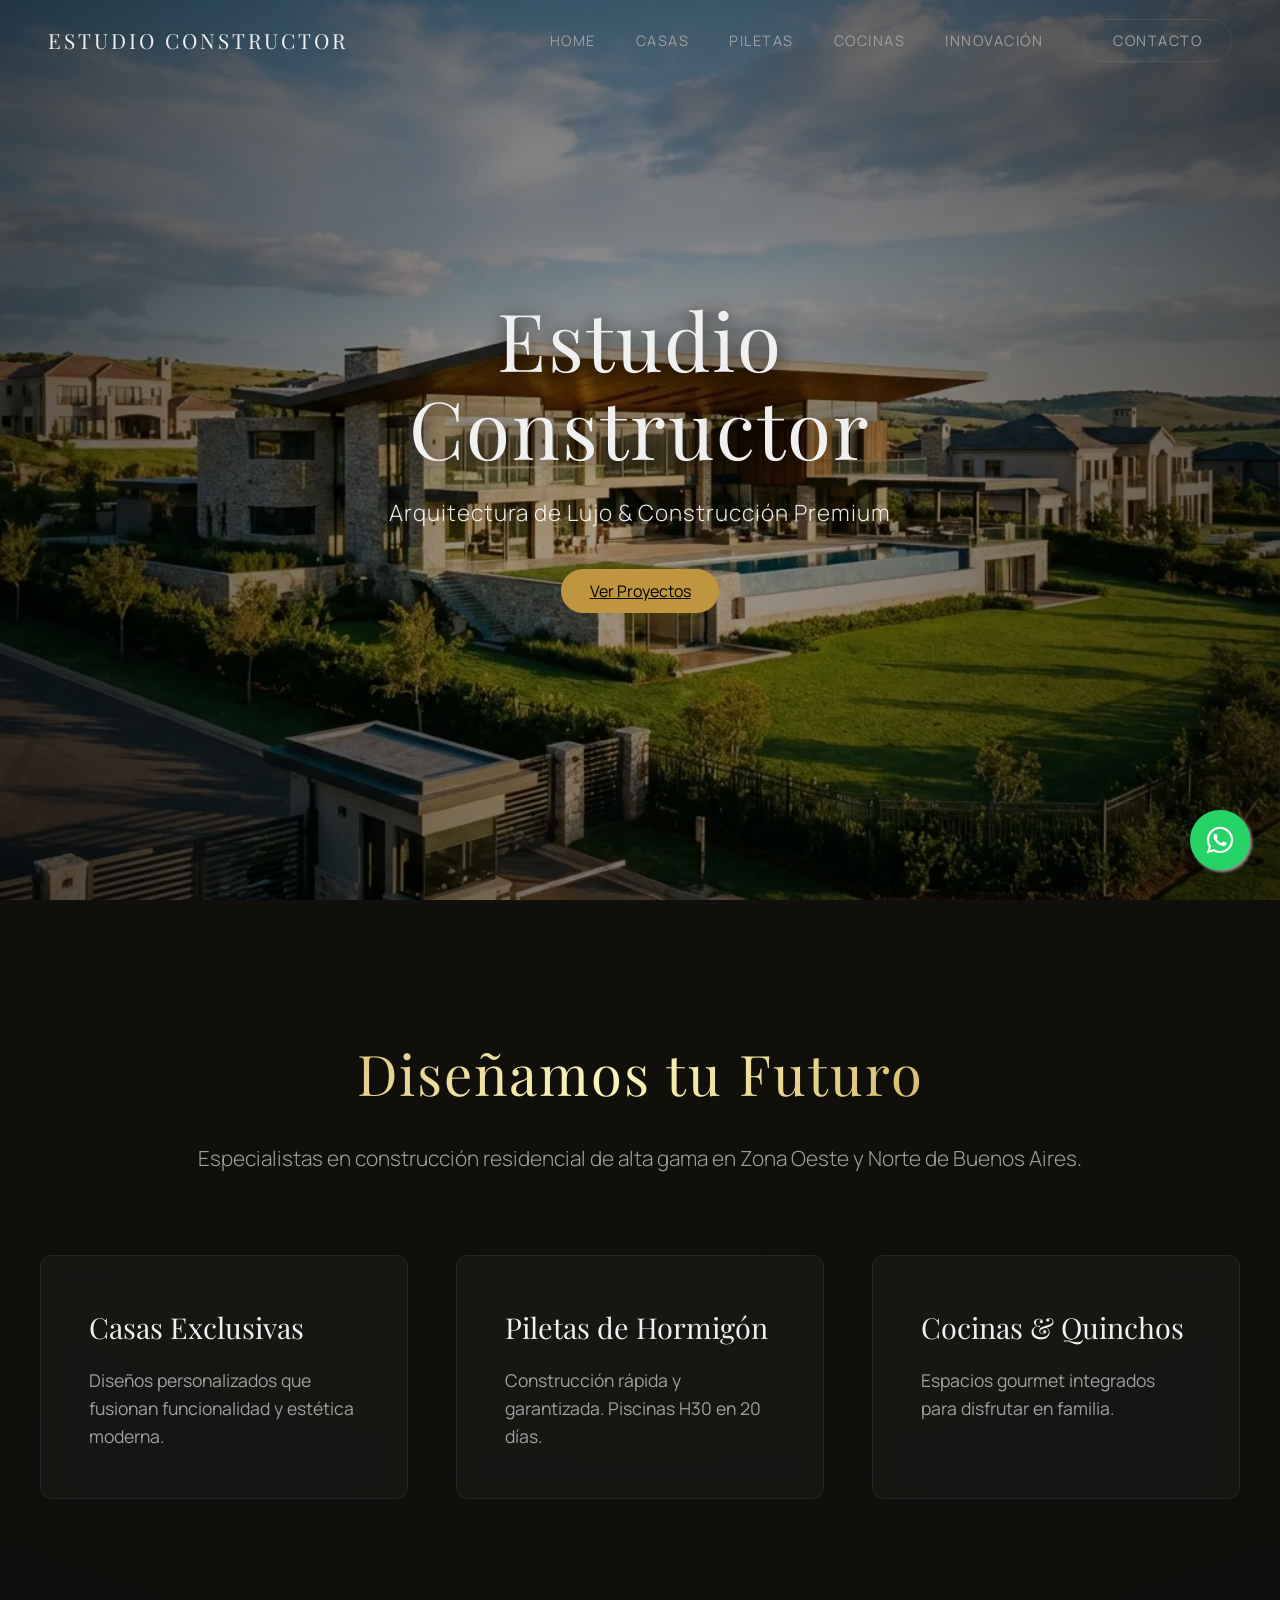
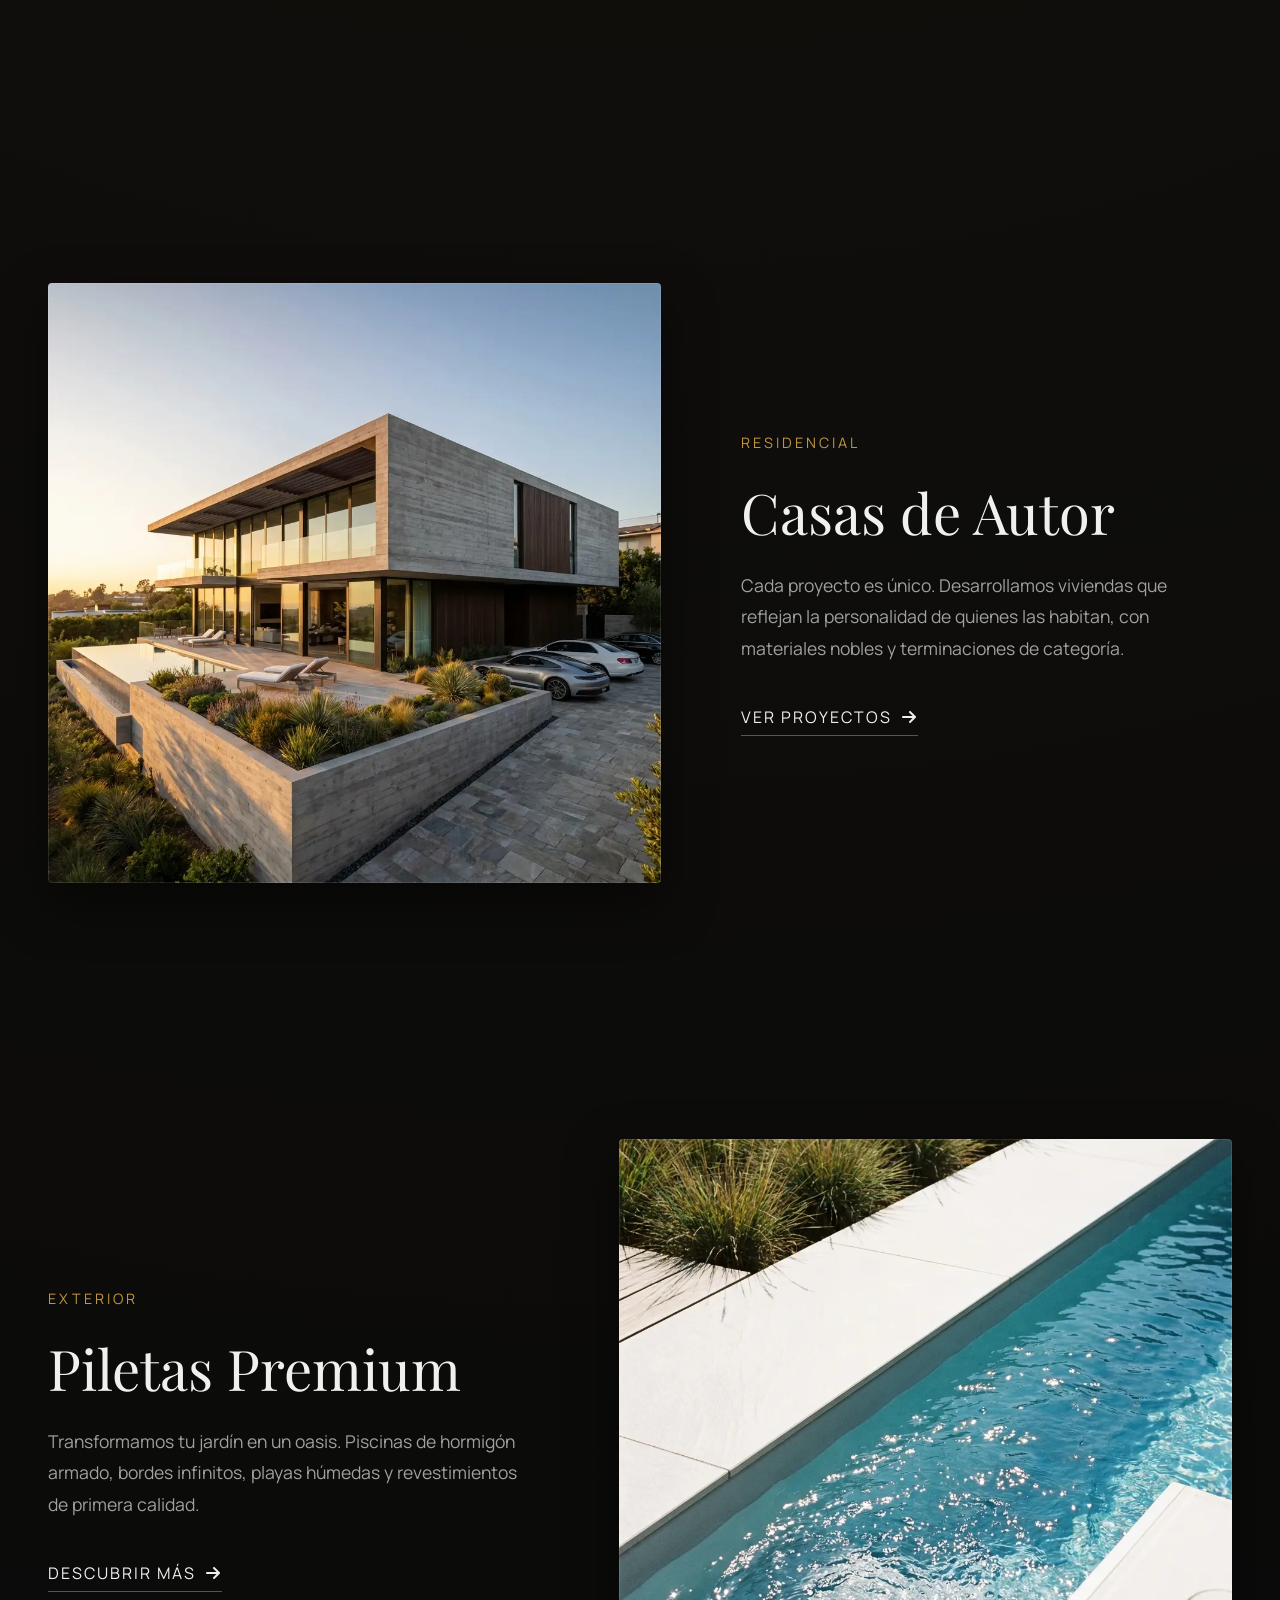
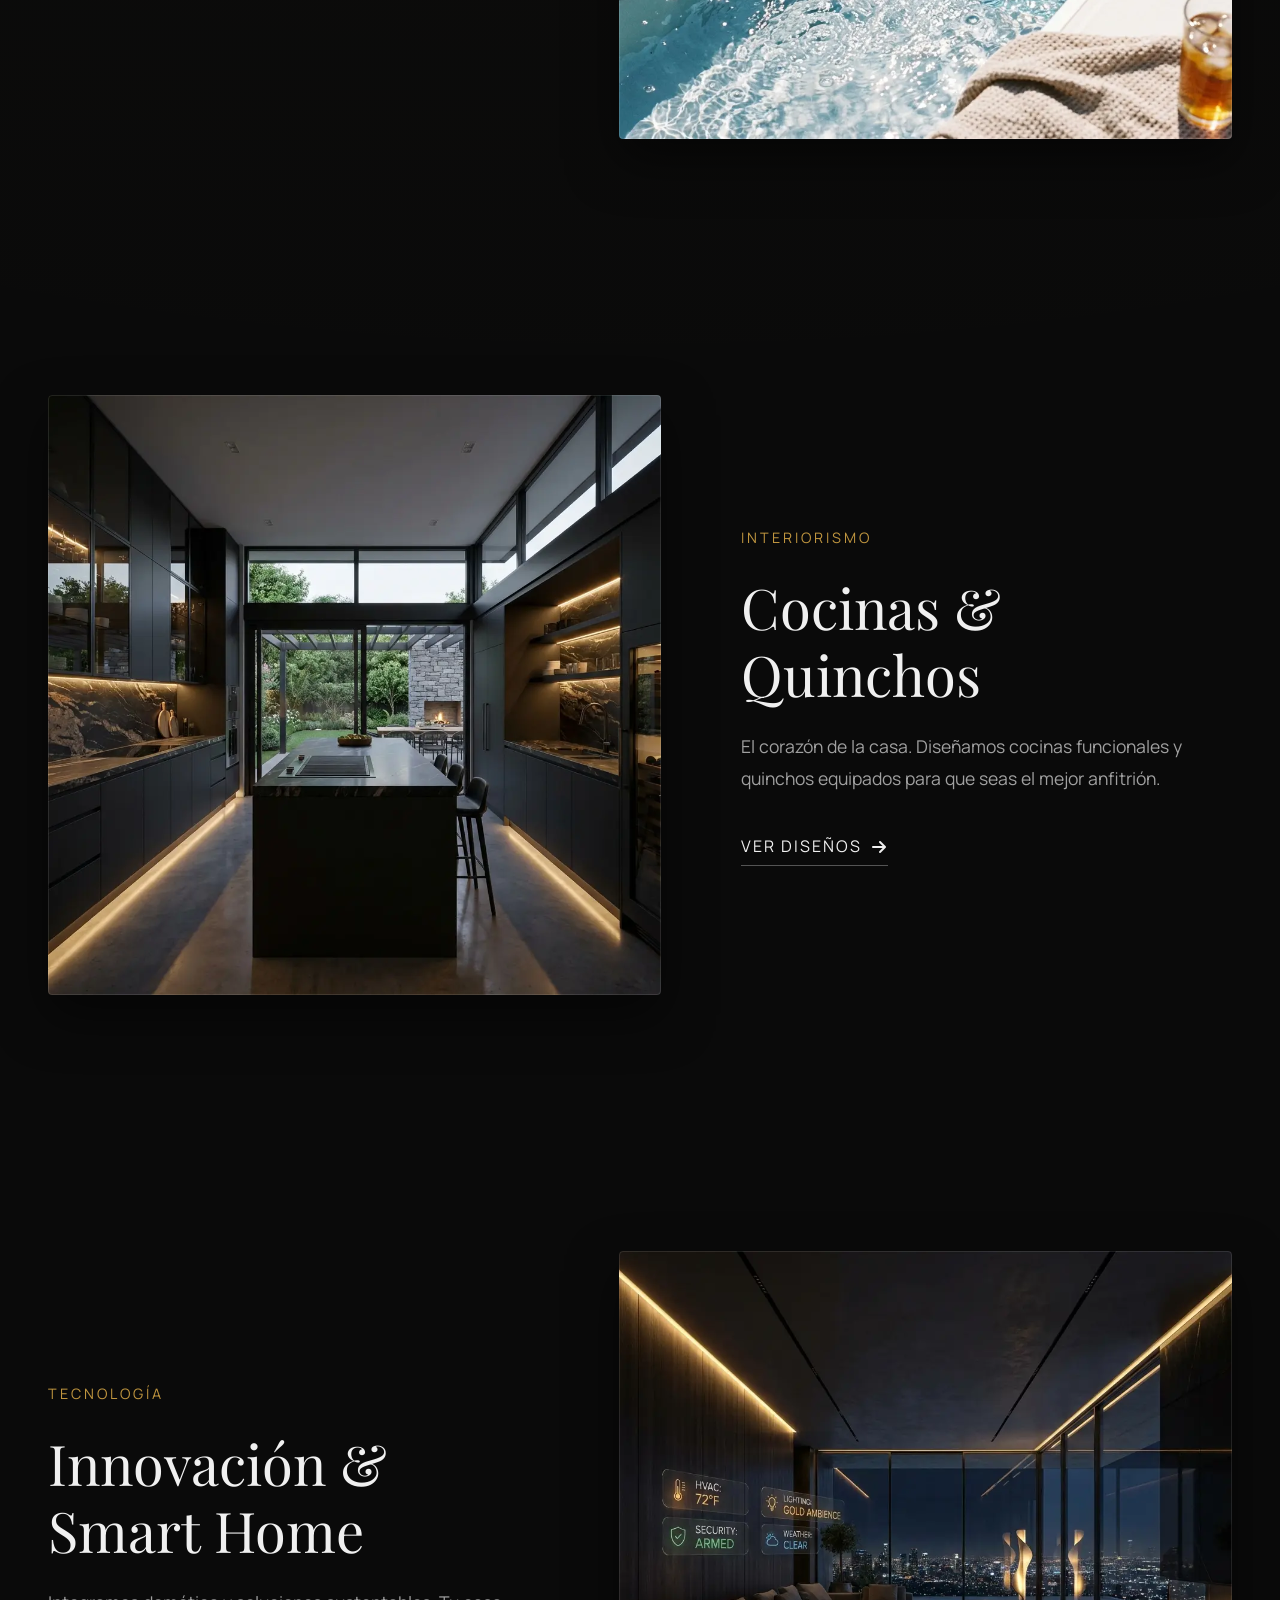
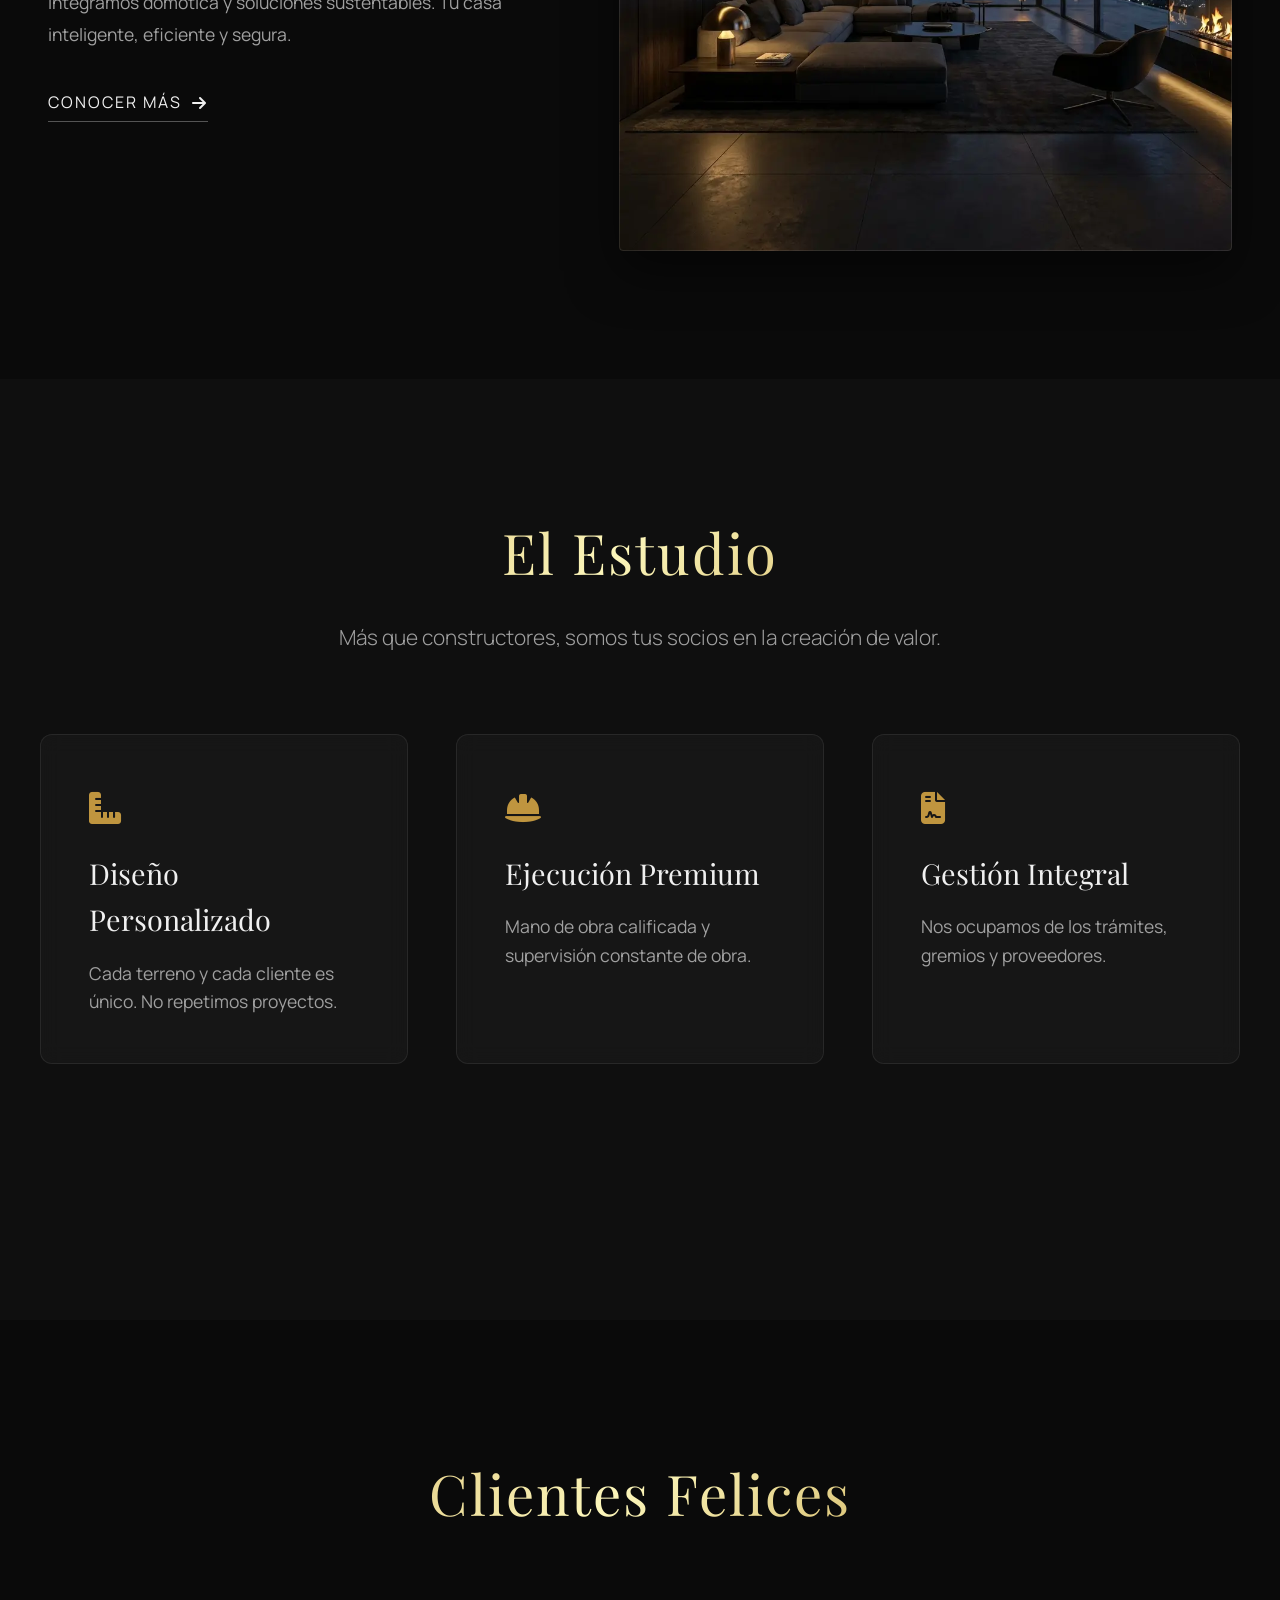
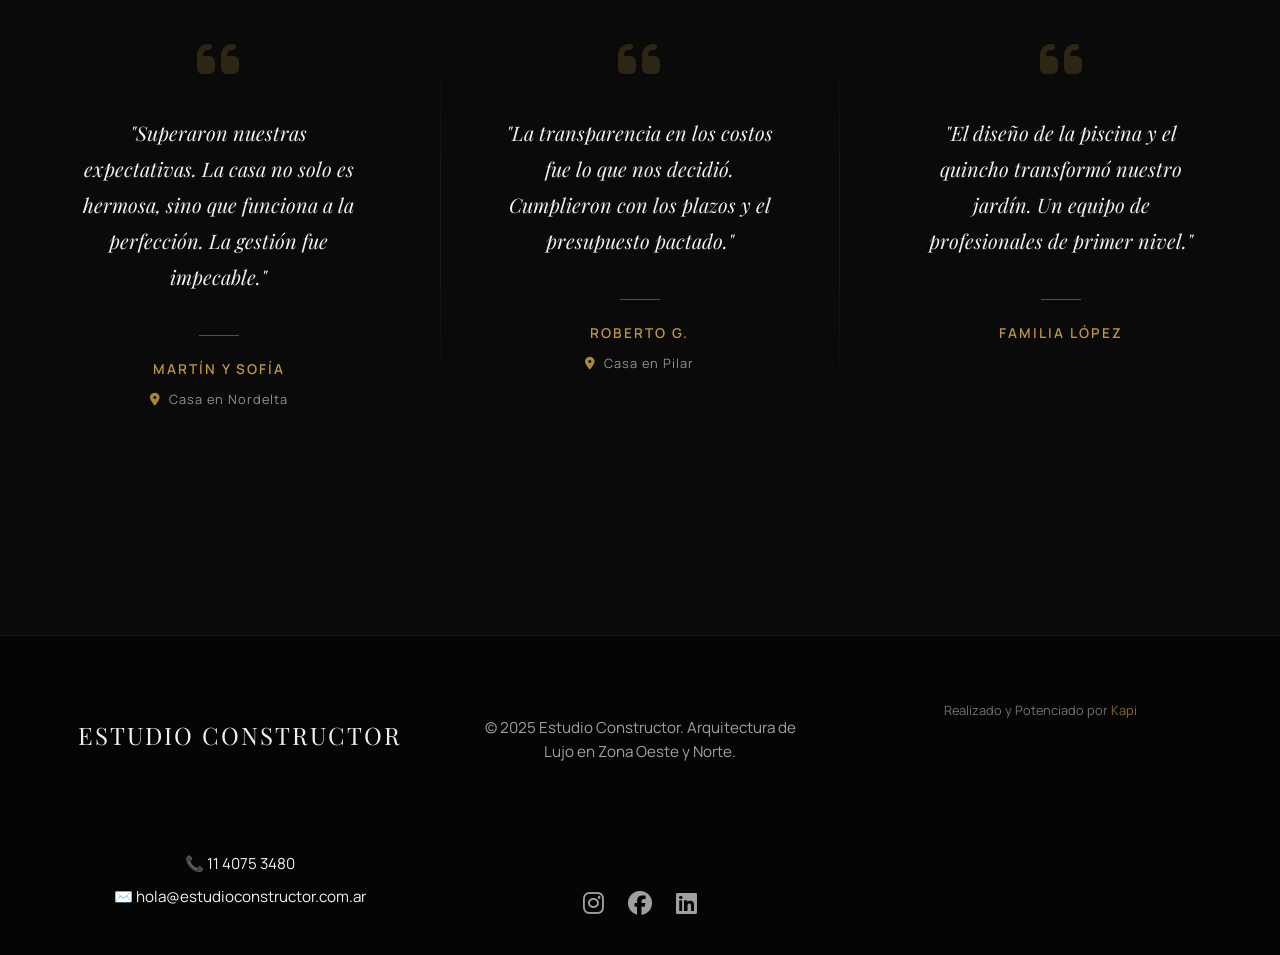
<file: index.html>
<!DOCTYPE html>
<html lang="es">

<head>
    <meta charset="UTF-8">
    <meta name="viewport" content="width=device-width, initial-scale=1.0">
    <title>Estudio Constructor - Arquitectura de Lujo</title>
    <meta name="description"
        content="Estudio Constructor: Arquitectura premium y ejecución de obra en Zona Oeste y Norte - Casas, Piscinas y Cocinas de lujo">
    <meta property="og:type" content="website">
    <meta property="og:title" content="Estudio Constructor - Arquitectura de Lujo">
    <meta property="og:description"
        content="Diseño y Construcción en Zona Norte y Oeste. Casas, Piscinas y Reformas llave en mano.">
    <meta property="og:image" content="https://estudioconstructor.com.ar/images/og-image.jpg">
    <meta property="og:url" content="https://estudioconstructor.com.ar/">
    <link rel="canonical" href="https://estudioconstructor.com.ar/">
    <link rel="icon" type="image/webp" href="images/favicon.webp">
    <link rel="stylesheet" href="css/styles_premium_pro.css?v=2.0">
    <link rel="stylesheet" href="https://cdnjs.cloudflare.com/ajax/libs/font-awesome/6.4.0/css/all.min.css">
</head>

<body>
    <header class="main-header">
        <div class="logo"><a href="index.html">ESTUDIO CONSTRUCTOR</a></div>
        <div class="menu-toggle" id="mobile-menu">
            <span class="bar"></span>
            <span class="bar"></span>
            <span class="bar"></span>
        </div>
        <nav class="nav-menu">
            <ul>
                <li><a href="index.html" class="active">Home</a></li>
                <li><a href="casas.html">Casas</a></li>
                <li><a href="piletas.html">Piletas</a></li>
                <li><a href="cocinas.html">Cocinas</a></li>
                <li><a href="innovacion.html">Innovación</a></li>
                <li><a href="#contacto" class="btn-contact">Contacto</a></li>
            </ul>
        </nav>
    </header>

    <!-- MAIN HERO (Single Full Screen) -->
    <section class="main-hero">
        <div class="hero-content">
            <h1 class="hero-title">Estudio Constructor</h1>
            <p class="hero-subtitle">Arquitectura de Lujo & Construcción Premium</p>
            <a href="#proyectos" class="btn-contact"
                style="background: var(--gold-solid); color: #000; border: none;">Ver Proyectos</a>
        </div>
    </section>

    <!-- INTRO -->
    <section class="premium-section" id="proyectos">
        <div class="premium-container">
            <h2 class="premium-title gold-text">Diseñamos tu Futuro</h2>
            <p class="premium-lead">Especialistas en construcción residencial de alta gama en Zona Oeste y Norte de
                Buenos Aires.</p>

            <div class="premium-content-grid">
                <!-- Casas -->
                <div class="premium-block main-feature">
                    <h3>Casas Exclusivas</h3>
                    <p>Diseños personalizados que fusionan funcionalidad y estética moderna.</p>
                </div>
                <!-- Piletas -->
                <div class="premium-block">
                    <h3>Piletas de Hormigón</h3>
                    <p>Construcción rápida y garantizada. Piscinas H30 en 20 días.</p>
                </div>
                <!-- Cocinas -->
                <div class="premium-block">
                    <h3>Cocinas & Quinchos</h3>
                    <p>Espacios gourmet integrados para disfrutar en familia.</p>
                </div>
            </div>
        </div>
    </section>

    <!-- ZIG-ZAG SECTIONS (Preview of sub-pages) -->

    <!-- Casas Preview -->
    <section class="preview-section">
        <div class="preview-container">
            <div class="preview-image" style="background-image: url('images/home_casas.webp');"></div>
            <div class="preview-text">
                <span class="section-tag">Residencial</span>
                <h2 class="preview-title">Casas de Autor</h2>
                <p class="preview-desc">Cada proyecto es único. Desarrollamos viviendas que reflejan la personalidad de
                    quienes las habitan, con materiales nobles y terminaciones de categoría.</p>
                <a href="casas.html" class="btn-link">Ver Proyectos <i class="fas fa-arrow-right"></i></a>
            </div>
        </div>
    </section>

    <!-- Piletas Preview -->
    <section class="preview-section reverse">
        <div class="preview-container">
            <div class="preview-image" style="background-image: url('images/hero_piletas.webp');"></div>
            <div class="preview-text">
                <span class="section-tag">Exterior</span>
                <h2 class="preview-title">Piletas Premium</h2>
                <p class="preview-desc">Transformamos tu jardín en un oasis. Piscinas de hormigón armado, bordes
                    infinitos, playas húmedas y revestimientos de primera calidad.</p>
                <a href="piletas.html" class="btn-link">Descubrir Más <i class="fas fa-arrow-right"></i></a>
            </div>
        </div>
    </section>

    <!-- Cocinas Preview -->
    <section class="preview-section">
        <div class="preview-container">
            <div class="preview-image" style="background-image: url('images/hero_cocinas.webp');"></div>
            <div class="preview-text">
                <span class="section-tag">Interiorismo</span>
                <h2 class="preview-title">Cocinas & Quinchos</h2>
                <p class="preview-desc">El corazón de la casa. Diseñamos cocinas funcionales y quinchos equipados para
                    que seas el mejor anfitrión.</p>
                <a href="cocinas.html" class="btn-link">Ver Diseños <i class="fas fa-arrow-right"></i></a>
            </div>
        </div>
    </section>

    <!-- Innovación Preview -->
    <section class="preview-section reverse">
        <div class="preview-container">
            <div class="preview-image" style="background-image: url('images/hero_innovacion.webp');"></div>
            <div class="preview-text">
                <span class="section-tag">Tecnología</span>
                <h2 class="preview-title">Innovación & Smart Home</h2>
                <p class="preview-desc">Integramos domótica y soluciones sustentables. Tu casa inteligente, eficiente y
                    segura.</p>
                <a href="innovacion.html" class="btn-link">Conocer Más <i class="fas fa-arrow-right"></i></a>
            </div>
        </div>
    </section>

    <!-- EL ESTUDIO -->
    <section class="premium-section" id="estudio" style="background: rgba(255,255,255,0.02);">
        <div class="premium-container">
            <h2 class="premium-title gold-text">El Estudio</h2>
            <p class="premium-lead">Más que constructores, somos tus socios en la creación de valor.</p>

            <div class="premium-content-grid">
                <div class="premium-block">
                    <div class="pillar-icon" style="font-size: 2rem; color: var(--gold-solid); margin-bottom: 1rem;"><i
                            class="fas fa-ruler-combined"></i></div>
                    <h3>Diseño Personalizado</h3>
                    <p>Cada terreno y cada cliente es único. No repetimos proyectos.</p>
                </div>
                <div class="premium-block">
                    <div class="pillar-icon" style="font-size: 2rem; color: var(--gold-solid); margin-bottom: 1rem;"><i
                            class="fas fa-hard-hat"></i></div>
                    <h3>Ejecución Premium</h3>
                    <p>Mano de obra calificada y supervisión constante de obra.</p>
                </div>
                <div class="premium-block">
                    <div class="pillar-icon" style="font-size: 2rem; color: var(--gold-solid); margin-bottom: 1rem;"><i
                            class="fas fa-file-contract"></i></div>
                    <h3>Gestión Integral</h3>
                    <p>Nos ocupamos de los trámites, gremios y proveedores.</p>
                </div>
            </div>
        </div>
    </section>

    <!-- TESTIMONIALS -->
    <section class="premium-section">
        <div class="premium-container">
            <h2 class="premium-title gold-text">Clientes Felices</h2>
            <div class="testimonials-grid">
                <div class="testimonial-card">
                    <div class="testimonial-quote"><i class="fas fa-quote-left"></i></div>
                    <p class="testimonial-text">"Superaron nuestras expectativas. La casa no solo es hermosa, sino que
                        funciona a la perfección. La gestión fue impecable."</p>
                    <span class="client-name">Martín y Sofía</span>
                    <span class="client-project">Casa en Nordelta</span>
                </div>
                <div class="testimonial-card">
                    <div class="testimonial-quote"><i class="fas fa-quote-left"></i></div>
                    <p class="testimonial-text">"La transparencia en los costos fue lo que nos decidió. Cumplieron con
                        los plazos y el presupuesto pactado."</p>
                    <span class="client-name">Roberto G.</span>
                    <span class="client-project">Casa en Pilar</span>
                </div>
                <div class="testimonial-card">
                    <div class="testimonial-quote"><i class="fas fa-quote-left"></i></div>
                    <p class="testimonial-text">"El diseño de la piscina y el quincho transformó nuestro jardín. Un
                        equipo de profesionales de primer nivel."</p>
                    <span class="client-name">Familia López</span>
                </div>
            </div>
        </div>
    </section>

    <!-- FOOTER -->
    <footer id="contacto">
        <div class="footer-content">
            <div class="footer-logo">ESTUDIO CONSTRUCTOR</div>
            <p>&copy; 2025 Estudio Constructor. Arquitectura de Lujo en Zona Oeste y Norte.</p>
            <p style="font-size: 0.8rem; opacity: 0.7; margin-top: -1rem;">Realizado y Potenciado por <a
                    href="https://kapi.com.ar" target="_blank"
                    style="color: var(--gold-solid); text-decoration: none;">Kapi</a></p>
            <div class="contact-info">
                <p>📞 <a href="tel:+5491140753480" style="color: inherit; text-decoration: none;">11 4075 3480</a></p>
                <p>✉️ hola@estudioconstructor.com.ar</p>
            </div>
            <div class="social-links">
                <a href="https://www.instagram.com/estudioconstructor/" target="_blank" aria-label="Instagram"><i
                        class="fab fa-instagram"></i></a>
                <a href="https://www.facebook.com/Estudioconstructor.arg" target="_blank" aria-label="Facebook"><i
                        class="fab fa-facebook"></i></a>
                <a href="#" aria-label="LinkedIn"><i class="fab fa-linkedin"></i></a>
            </div>
        </div>
    </footer>

    <!-- WHATSAPP BUTTON -->
    <a href="https://wa.me/5491140753480" class="whatsapp-float" target="_blank">
        <i class="fab fa-whatsapp"></i>
    </a>

    <script src="js/main.js"></script>
</body>

</html>
</file>
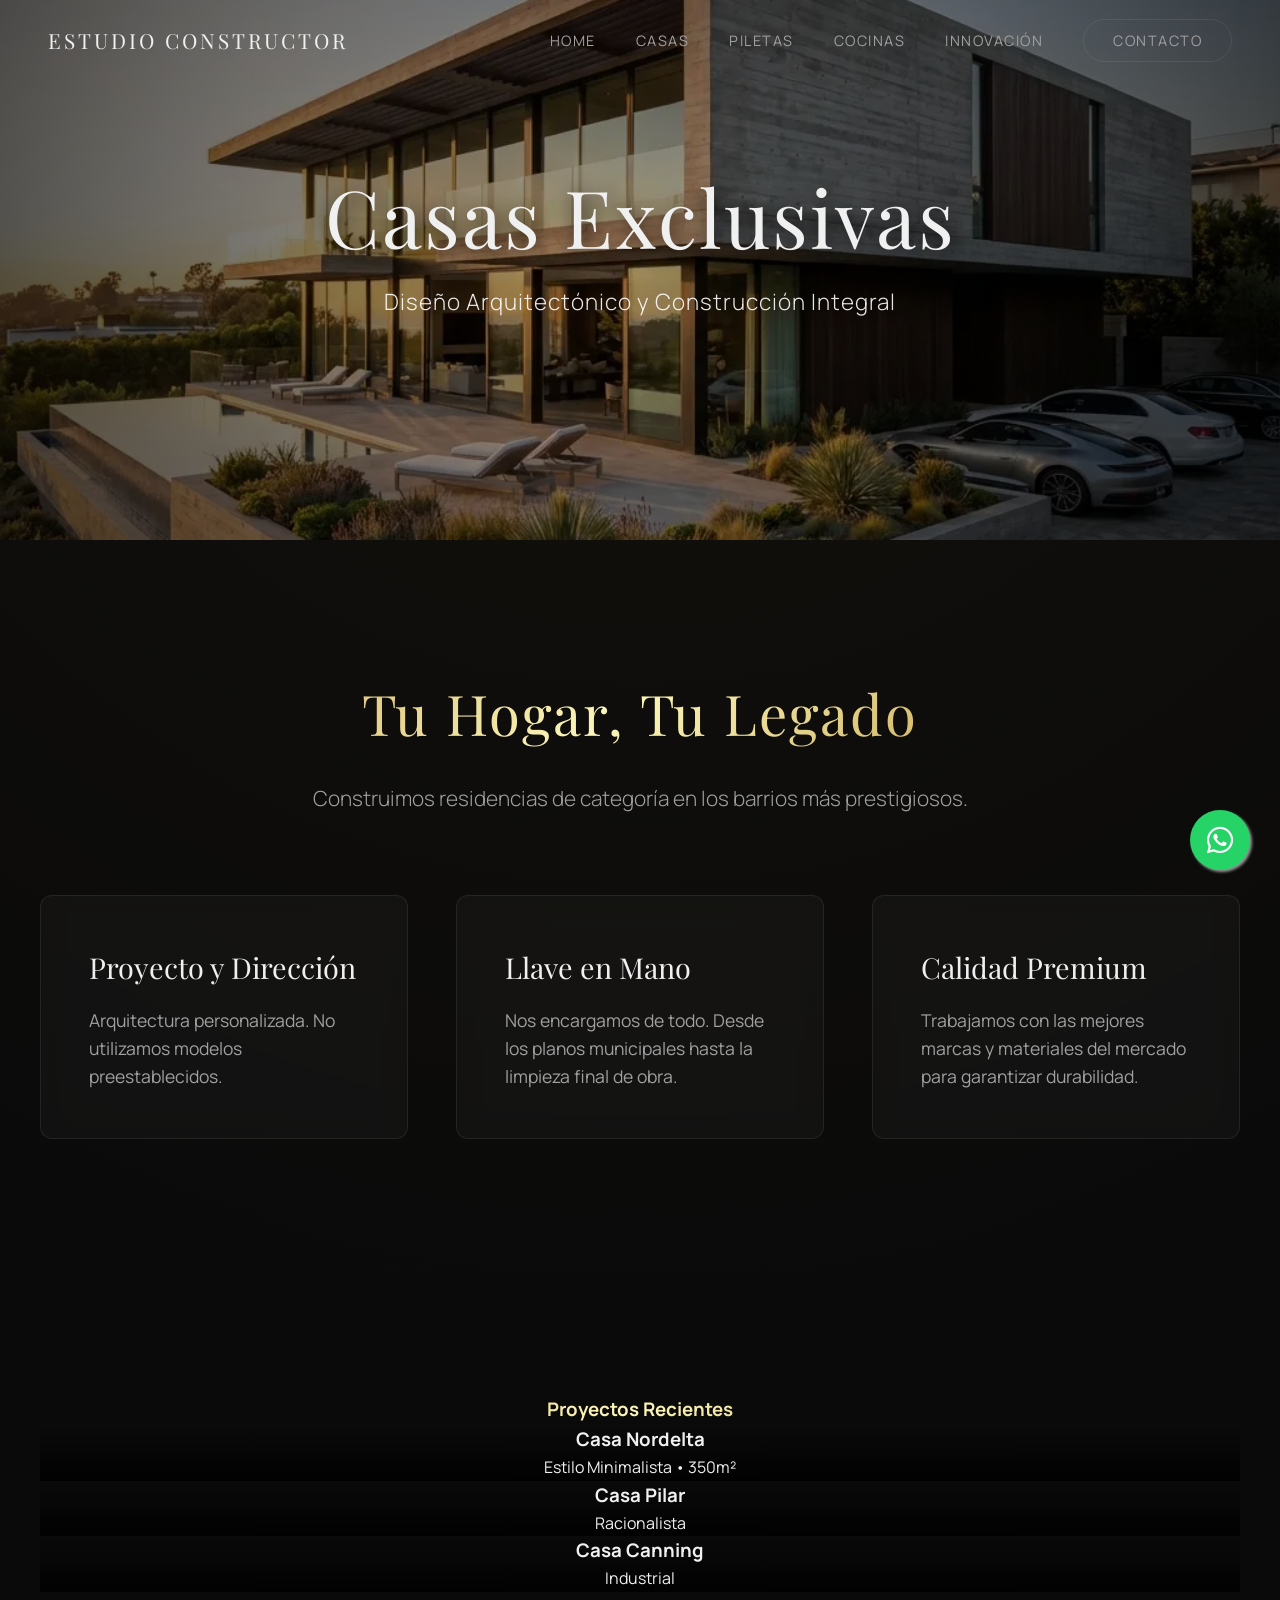
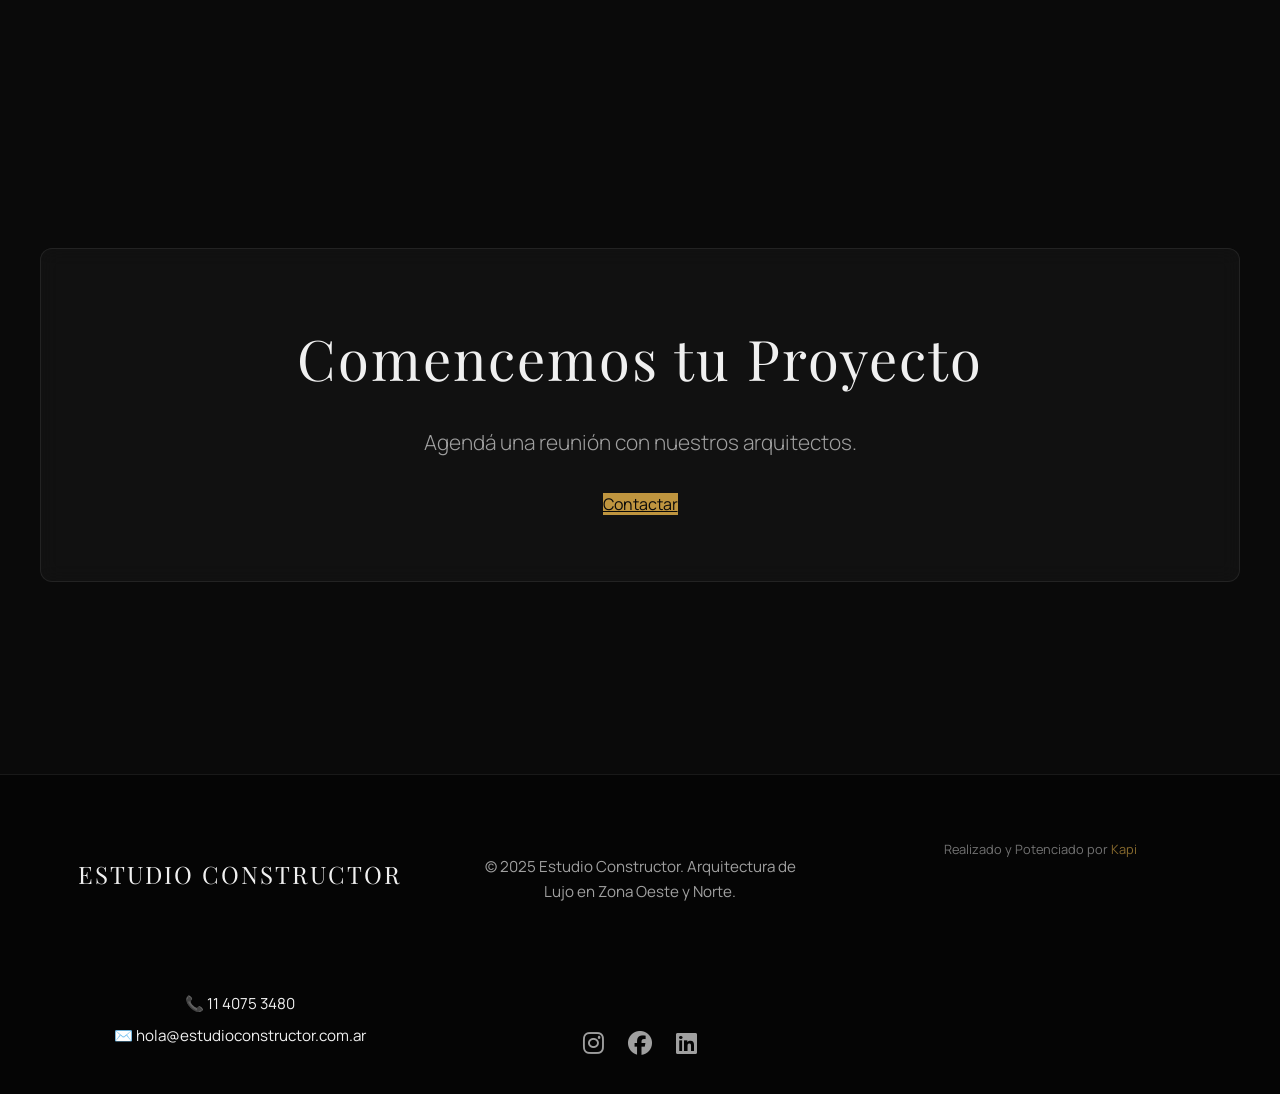
<file: casas.html>
<!DOCTYPE html>
<html lang="es">

<head>
    <meta charset="UTF-8">
    <meta name="viewport" content="width=device-width, initial-scale=1.0">
    <title>Casas Exclusivas - Estudio Constructor</title>
    <meta name="description"
        content="Diseño y construcción de casas en countries. Zona Oeste y Norte. Proyectos llave en mano.">
    <meta property="og:type" content="website">
    <meta property="og:title" content="Casas Exclusivas - Estudio Constructor">
    <meta property="og:description"
        content="Diseño y construcción de casas en countries. Zona Oeste y Norte. Proyectos llave en mano.">
    <meta property="og:image" content="https://estudioconstructor.com.ar/images/og-image.jpg">
    <meta property="og:url" content="https://estudioconstructor.com.ar/casas.html">
    <link rel="canonical" href="https://estudioconstructor.com.ar/casas.html">
    <link rel="icon" type="image/webp" href="images/favicon.webp">
    <link rel="stylesheet" href="css/styles_premium_pro.css?v=2.0">
    <link rel="stylesheet" href="https://cdnjs.cloudflare.com/ajax/libs/font-awesome/6.4.0/css/all.min.css">
</head>

<body>
    <header class="main-header">
        <div class="logo"><a href="index.html">ESTUDIO CONSTRUCTOR</a></div>
        <div class="menu-toggle" id="mobile-menu">
            <span class="bar"></span>
            <span class="bar"></span>
            <span class="bar"></span>
        </div>
        <nav class="nav-menu">
            <ul>
                <li><a href="index.html">Home</a></li>
                <li><a href="casas.html" class="active">Casas</a></li>
                <li><a href="piletas.html">Piletas</a></li>
                <li><a href="cocinas.html">Cocinas</a></li>
                <li><a href="innovacion.html">Innovación</a></li>
                <li><a href="#contacto" class="btn-contact">Contacto</a></li>
            </ul>
        </nav>
    </header>

    <!-- HERO SECTION -->
    <section class="main-hero" style="background-image: url('images/home_casas.webp'); height: 60vh;">
        <div class="hero-content">
            <h1 class="hero-title">Casas Exclusivas</h1>
            <p class="hero-subtitle">Diseño Arquitectónico y Construcción Integral</p>
        </div>
    </section>

    <!-- CONTENT -->
    <section class="premium-section">
        <div class="premium-container">
            <h2 class="premium-title gold-text">Tu Hogar, Tu Legado</h2>
            <p class="premium-lead">Construimos residencias de categoría en los barrios más prestigiosos.</p>

            <div class="premium-content-grid">
                <div class="premium-block">
                    <h3>Proyecto y Dirección</h3>
                    <p>Arquitectura personalizada. No utilizamos modelos preestablecidos.</p>
                </div>
                <div class="premium-block">
                    <h3>Llave en Mano</h3>
                    <p>Nos encargamos de todo. Desde los planos municipales hasta la limpieza final de obra.</p>
                </div>
                <div class="premium-block">
                    <h3>Calidad Premium</h3>
                    <p>Trabajamos con las mejores marcas y materiales del mercado para garantizar durabilidad.</p>
                </div>
            </div>
        </div>
    </section>

    <!-- GALLERY GRID (Bento Style) -->
    <section class="premium-section" style="padding-top: 0;">
        <div class="premium-container">
            <h3 class="premium-subtitle gold-text">Proyectos Recientes</h3>
            <div class="bento-grid">
                <div class="bento-card main-feature"
                    style="background-image: url('https://images.unsplash.com/photo-1600596542815-60c37c6525fa?w=800'); background-size: cover;">
                    <div class="bento-content"
                        style="background: linear-gradient(to top, rgba(0,0,0,0.9), transparent); height: 100%; justify-content: flex-end;">
                        <h3>Casa Nordelta</h3>
                        <p class="bento-subtitle">Estilo Minimalista • 350m²</p>
                    </div>
                </div>
                <div class="bento-card"
                    style="background-image: url('https://images.unsplash.com/photo-1600607687939-ce8a6c25118c?w=800'); background-size: cover;">
                    <div class="bento-content"
                        style="background: linear-gradient(to top, rgba(0,0,0,0.9), transparent); height: 100%; justify-content: flex-end;">
                        <h3>Casa Pilar</h3>
                        <p class="bento-subtitle">Racionalista</p>
                    </div>
                </div>
                <div class="bento-card"
                    style="background-image: url('https://images.unsplash.com/photo-1600566753190-17f0baa2a6c3?w=800'); background-size: cover;">
                    <div class="bento-content"
                        style="background: linear-gradient(to top, rgba(0,0,0,0.9), transparent); height: 100%; justify-content: flex-end;">
                        <h3>Casa Canning</h3>
                        <p class="bento-subtitle">Industrial</p>
                    </div>
                </div>
            </div>
        </div>
    </section>

    <!-- CTA -->
    <section class="premium-section">
        <div class="premium-container">
            <div class="glass-card" style="padding: 4rem; text-align: center;">
                <h2 class="premium-title">Comencemos tu Proyecto</h2>
                <p class="premium-lead" style="margin-bottom: 2rem;">Agendá una reunión con nuestros arquitectos.</p>
                <a href="index.html#contacto" class="btn-explore"
                    style="background: var(--gold-solid); color: var(--bg-dark); border: none;">Contactar</a>
            </div>
        </div>
    </section>

    <!-- FOOTER -->
    <footer id="contacto">
        <div class="footer-content">
            <div class="footer-logo">ESTUDIO CONSTRUCTOR</div>
            <p>&copy; 2025 Estudio Constructor. Arquitectura de Lujo en Zona Oeste y Norte.</p>
            <p style="font-size: 0.8rem; opacity: 0.7; margin-top: -1rem;">Realizado y Potenciado por <a
                    href="https://kapi.com.ar" target="_blank"
                    style="color: var(--gold-solid); text-decoration: none;">Kapi</a></p>
            <div class="contact-info">
                <p>📞 <a href="tel:+5491140753480" style="color: inherit; text-decoration: none;">11 4075 3480</a></p>
                <p>✉️ hola@estudioconstructor.com.ar</p>
            </div>
            <div class="social-links">
                <a href="https://www.instagram.com/estudioconstructor/" target="_blank" aria-label="Instagram"><i
                        class="fab fa-instagram"></i></a>
                <a href="https://www.facebook.com/Estudioconstructor.arg" target="_blank" aria-label="Facebook"><i
                        class="fab fa-facebook"></i></a>
                <a href="#" aria-label="LinkedIn"><i class="fab fa-linkedin"></i></a>
            </div>
        </div>
    </footer>

    <!-- WHATSAPP BUTTON -->
    <a href="https://wa.me/5491140753480" class="whatsapp-float" target="_blank">
        <i class="fab fa-whatsapp"></i>
    </a>

    <script src="js/main.js"></script>
</body>

</html>
</file>
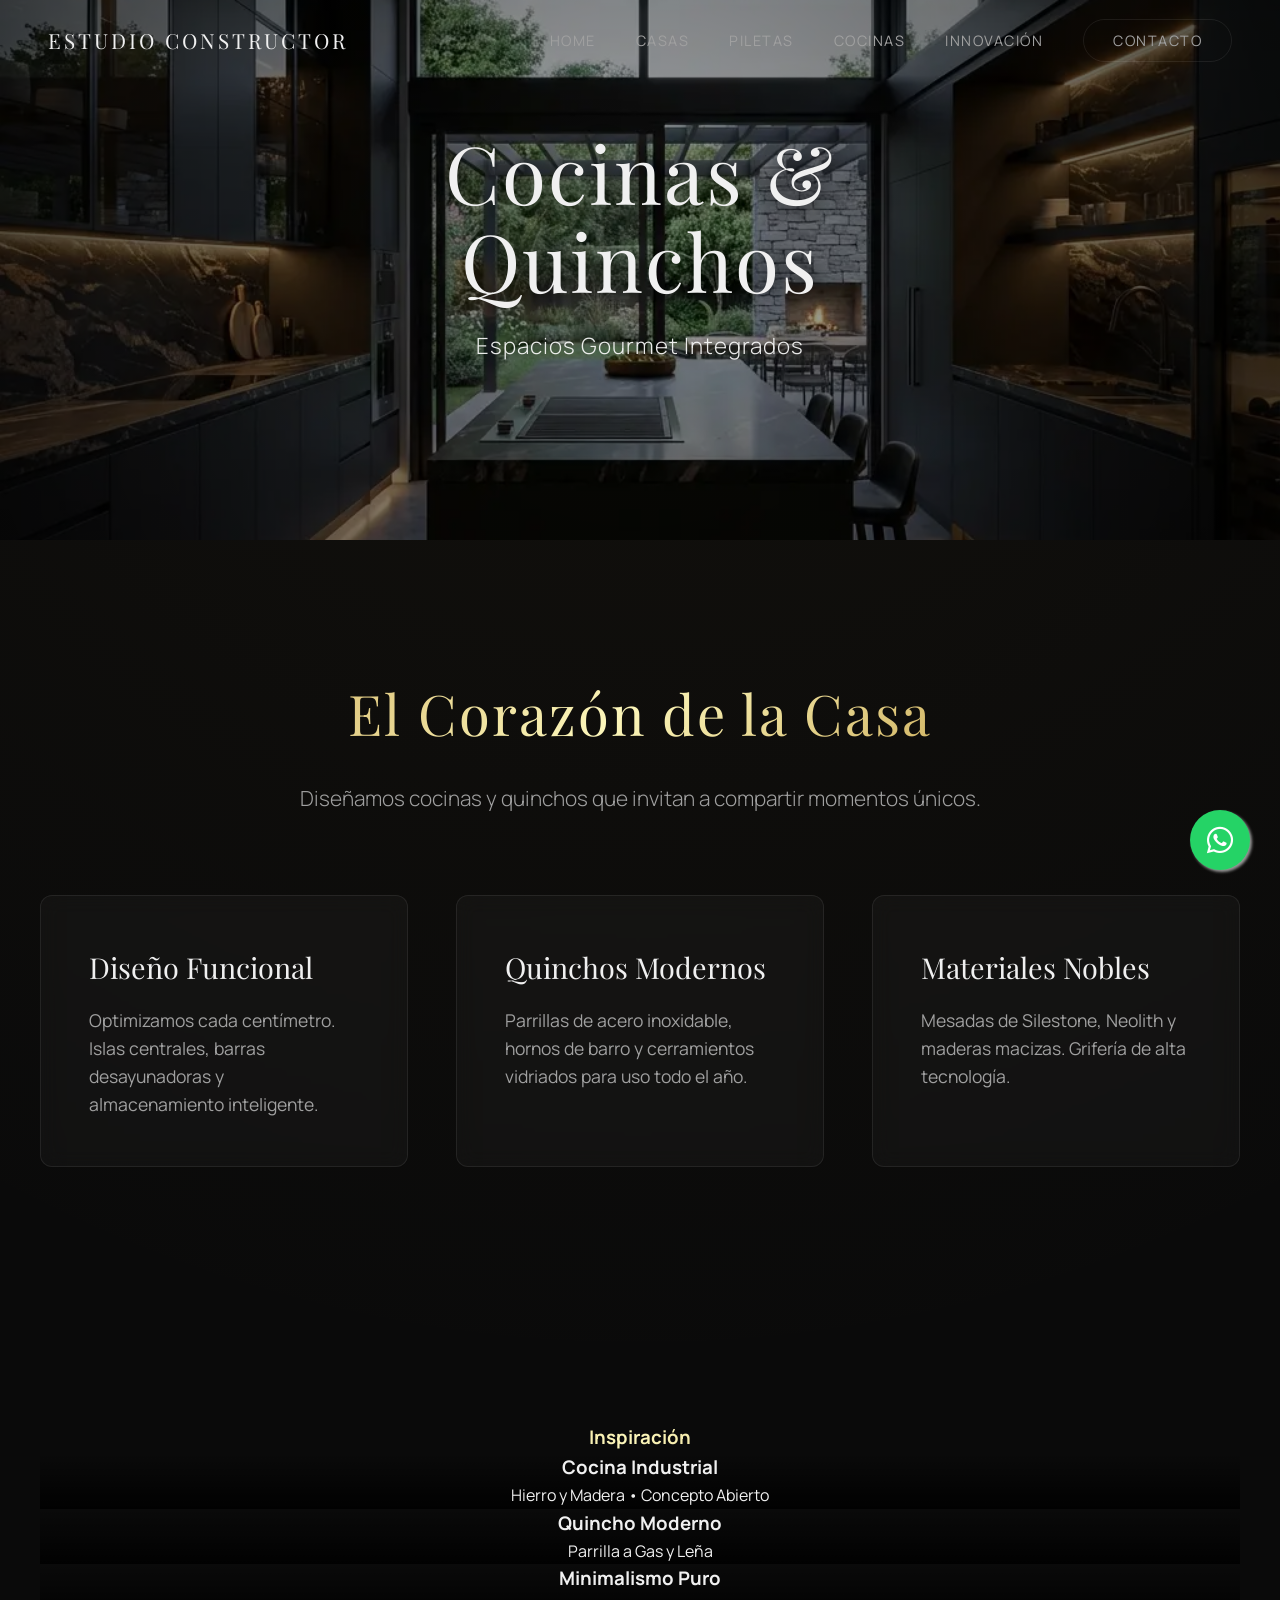
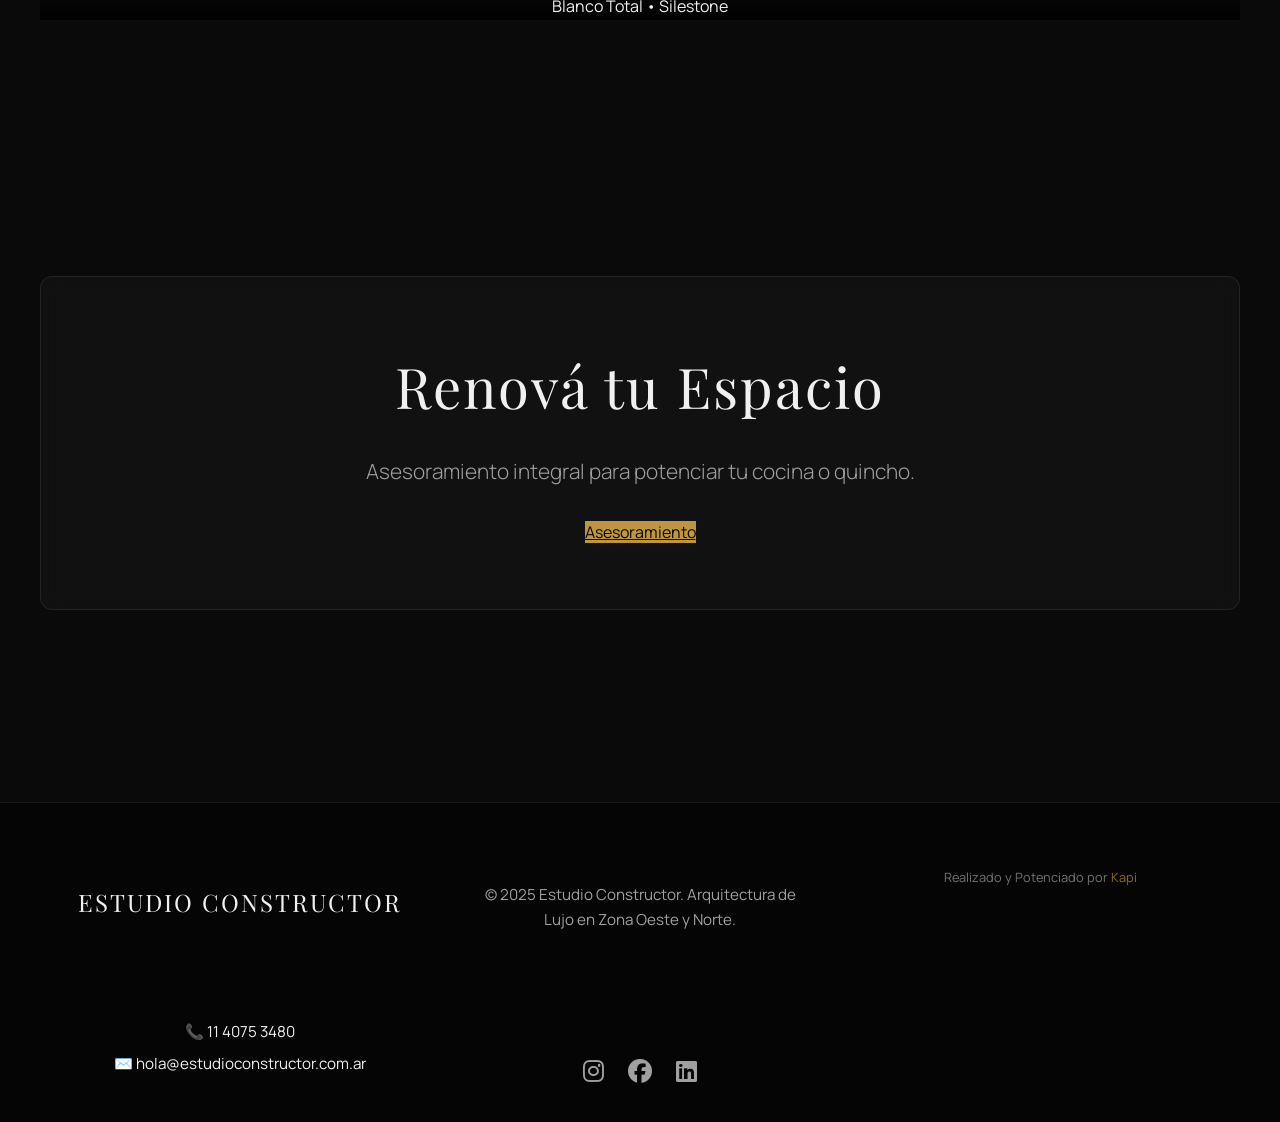
<file: cocinas.html>
<!DOCTYPE html>
<html lang="es">

<head>
    <meta charset="UTF-8">
    <meta name="viewport" content="width=device-width, initial-scale=1.0">
    <title>Cocinas & Quinchos - Estudio Constructor</title>
    <meta name="description"
        content="Diseño y remodelación de cocinas y quinchos de lujo. Espacios gourmet integrados. Zona Oeste y Norte.">
    <meta property="og:type" content="website">
    <meta property="og:title" content="Cocinas & Quinchos - Estudio Constructor">
    <meta property="og:description"
        content="Diseño y remodelación de cocinas y quinchos de lujo. Espacios gourmet integrados. Zona Oeste y Norte.">
    <meta property="og:image" content="https://estudioconstructor.com.ar/images/og-image.jpg">
    <meta property="og:url" content="https://estudioconstructor.com.ar/cocinas.html">
    <link rel="canonical" href="https://estudioconstructor.com.ar/cocinas.html">
    <link rel="icon" type="image/webp" href="images/favicon.webp">
    <link rel="stylesheet" href="css/styles_premium_pro.css?v=2.0">
    <link rel="stylesheet" href="https://cdnjs.cloudflare.com/ajax/libs/font-awesome/6.4.0/css/all.min.css">
</head>

<body>
    <header class="main-header">
        <div class="logo"><a href="index.html">ESTUDIO CONSTRUCTOR</a></div>
        <div class="menu-toggle" id="mobile-menu">
            <span class="bar"></span>
            <span class="bar"></span>
            <span class="bar"></span>
        </div>
        <nav class="nav-menu">
            <ul>
                <li><a href="index.html">Home</a></li>
                <li><a href="casas.html">Casas</a></li>
                <li><a href="piletas.html">Piletas</a></li>
                <li><a href="cocinas.html" class="active">Cocinas</a></li>
                <li><a href="innovacion.html">Innovación</a></li>
                <li><a href="#contacto" class="btn-contact">Contacto</a></li>
            </ul>
        </nav>
    </header>

    <!-- HERO SECTION -->
    <section class="main-hero" style="background-image: url('images/hero_cocinas.webp'); height: 60vh;">
        <div class="hero-content">
            <h1 class="hero-title">Cocinas & Quinchos</h1>
            <p class="hero-subtitle">Espacios Gourmet Integrados</p>
        </div>
    </section>

    <!-- CONTENT -->
    <section class="premium-section">
        <div class="premium-container">
            <h2 class="premium-title gold-text">El Corazón de la Casa</h2>
            <p class="premium-lead">Diseñamos cocinas y quinchos que invitan a compartir momentos únicos.</p>

            <div class="premium-content-grid">
                <div class="premium-block">
                    <h3>Diseño Funcional</h3>
                    <p>Optimizamos cada centímetro. Islas centrales, barras desayunadoras y almacenamiento inteligente.
                    </p>
                </div>
                <div class="premium-block">
                    <h3>Quinchos Modernos</h3>
                    <p>Parrillas de acero inoxidable, hornos de barro y cerramientos vidriados para uso todo el año.</p>
                </div>
                <div class="premium-block">
                    <h3>Materiales Nobles</h3>
                    <p>Mesadas de Silestone, Neolith y maderas macizas. Grifería de alta tecnología.</p>
                </div>
            </div>
        </div>
    </section>

    <!-- GALLERY GRID (Bento Style) -->
    <section class="premium-section" style="padding-top: 0;">
        <div class="premium-container">
            <h3 class="premium-subtitle gold-text">Inspiración</h3>
            <div class="bento-grid">
                <div class="bento-card main-feature"
                    style="background-image: url('https://images.unsplash.com/photo-1565183928294-7063f23ce83c?w=800'); background-size: cover;">
                    <div class="bento-content"
                        style="background: linear-gradient(to top, rgba(0,0,0,0.9), transparent); height: 100%; justify-content: flex-end;">
                        <h3>Cocina Industrial</h3>
                        <p class="bento-subtitle">Hierro y Madera • Concepto Abierto</p>
                    </div>
                </div>
                <div class="bento-card"
                    style="background-image: url('https://images.unsplash.com/photo-1595515106969-1ce29566ff1c?w=800'); background-size: cover;">
                    <div class="bento-content"
                        style="background: linear-gradient(to top, rgba(0,0,0,0.9), transparent); height: 100%; justify-content: flex-end;">
                        <h3>Quincho Moderno</h3>
                        <p class="bento-subtitle">Parrilla a Gas y Leña</p>
                    </div>
                </div>
                <div class="bento-card"
                    style="background-image: url('https://images.unsplash.com/photo-1484154218962-a1c002085d2f?w=800'); background-size: cover;">
                    <div class="bento-content"
                        style="background: linear-gradient(to top, rgba(0,0,0,0.9), transparent); height: 100%; justify-content: flex-end;">
                        <h3>Minimalismo Puro</h3>
                        <p class="bento-subtitle">Blanco Total • Silestone</p>
                    </div>
                </div>
            </div>
        </div>
    </section>

    <!-- CTA -->
    <section class="premium-section">
        <div class="premium-container">
            <div class="glass-card" style="padding: 4rem; text-align: center;">
                <h2 class="premium-title">Renová tu Espacio</h2>
                <p class="premium-lead" style="margin-bottom: 2rem;">Asesoramiento integral para potenciar tu cocina
                    o
                    quincho.</p>
                <a href="index.html#contacto" class="btn-explore"
                    style="background: var(--gold-solid); color: var(--bg-dark); border: none;">Asesoramiento</a>
            </div>
        </div>
    </section>

    <!-- FOOTER -->
    <footer id="contacto">
        <div class="footer-content">
            <div class="footer-logo">ESTUDIO CONSTRUCTOR</div>
            <p>&copy; 2025 Estudio Constructor. Arquitectura de Lujo en Zona Oeste y Norte.</p>
            <p style="font-size: 0.8rem; opacity: 0.7; margin-top: -1rem;">Realizado y Potenciado por <a
                    href="https://kapi.com.ar" target="_blank"
                    style="color: var(--gold-solid); text-decoration: none;">Kapi</a></p>
            <div class="contact-info">
                <p>📞 <a href="tel:+5491140753480" style="color: inherit; text-decoration: none;">11 4075 3480</a></p>
                <p>✉️ hola@estudioconstructor.com.ar</p>
            </div>
            <div class="social-links">
                <a href="https://www.instagram.com/estudioconstructor/" target="_blank" aria-label="Instagram"><i
                        class="fab fa-instagram"></i></a>
                <a href="https://www.facebook.com/Estudioconstructor.arg" target="_blank" aria-label="Facebook"><i
                        class="fab fa-facebook"></i></a>
                <a href="#" aria-label="LinkedIn"><i class="fab fa-linkedin"></i></a>
            </div>
        </div>
    </footer>

    <!-- WHATSAPP BUTTON -->
    <a href="https://wa.me/5491140753480" class="whatsapp-float" target="_blank">
        <i class="fab fa-whatsapp"></i>
    </a>

    <script src="js/main.js"></script>
</body>

</html>
</file>
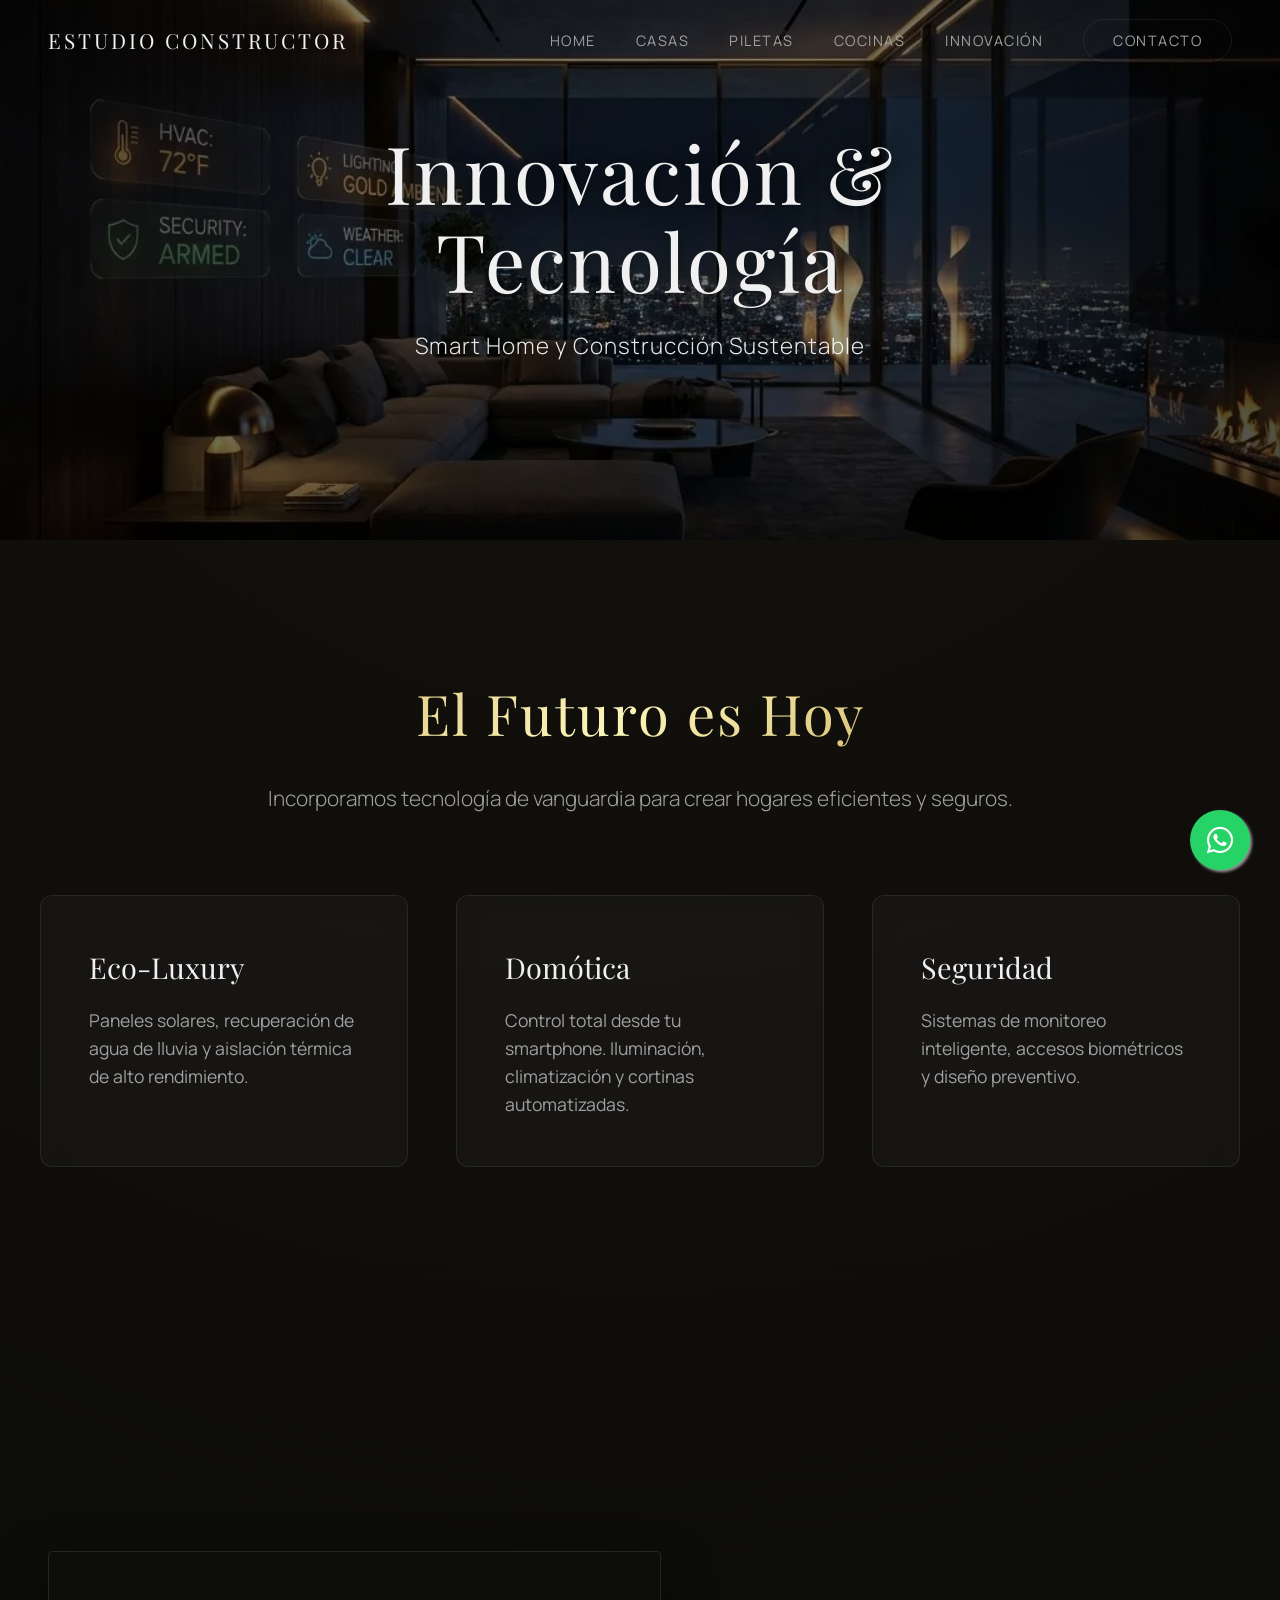
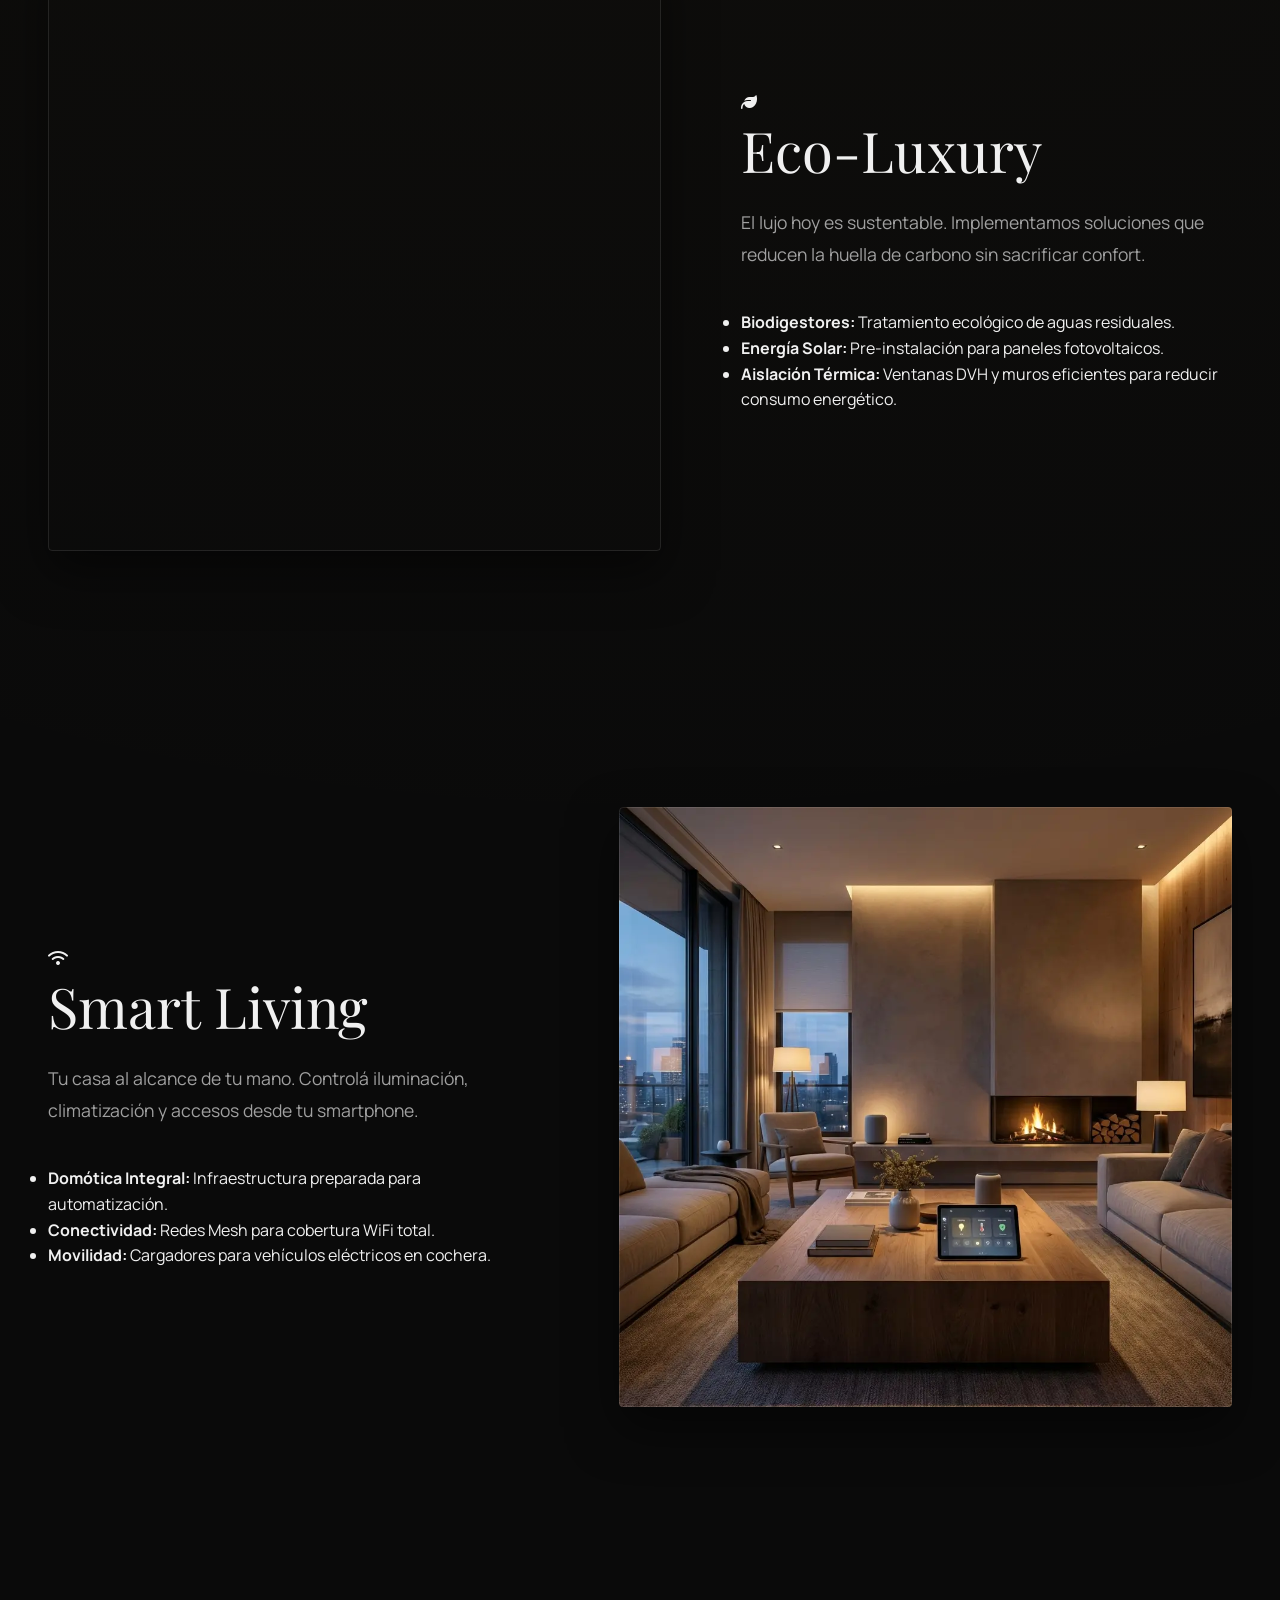
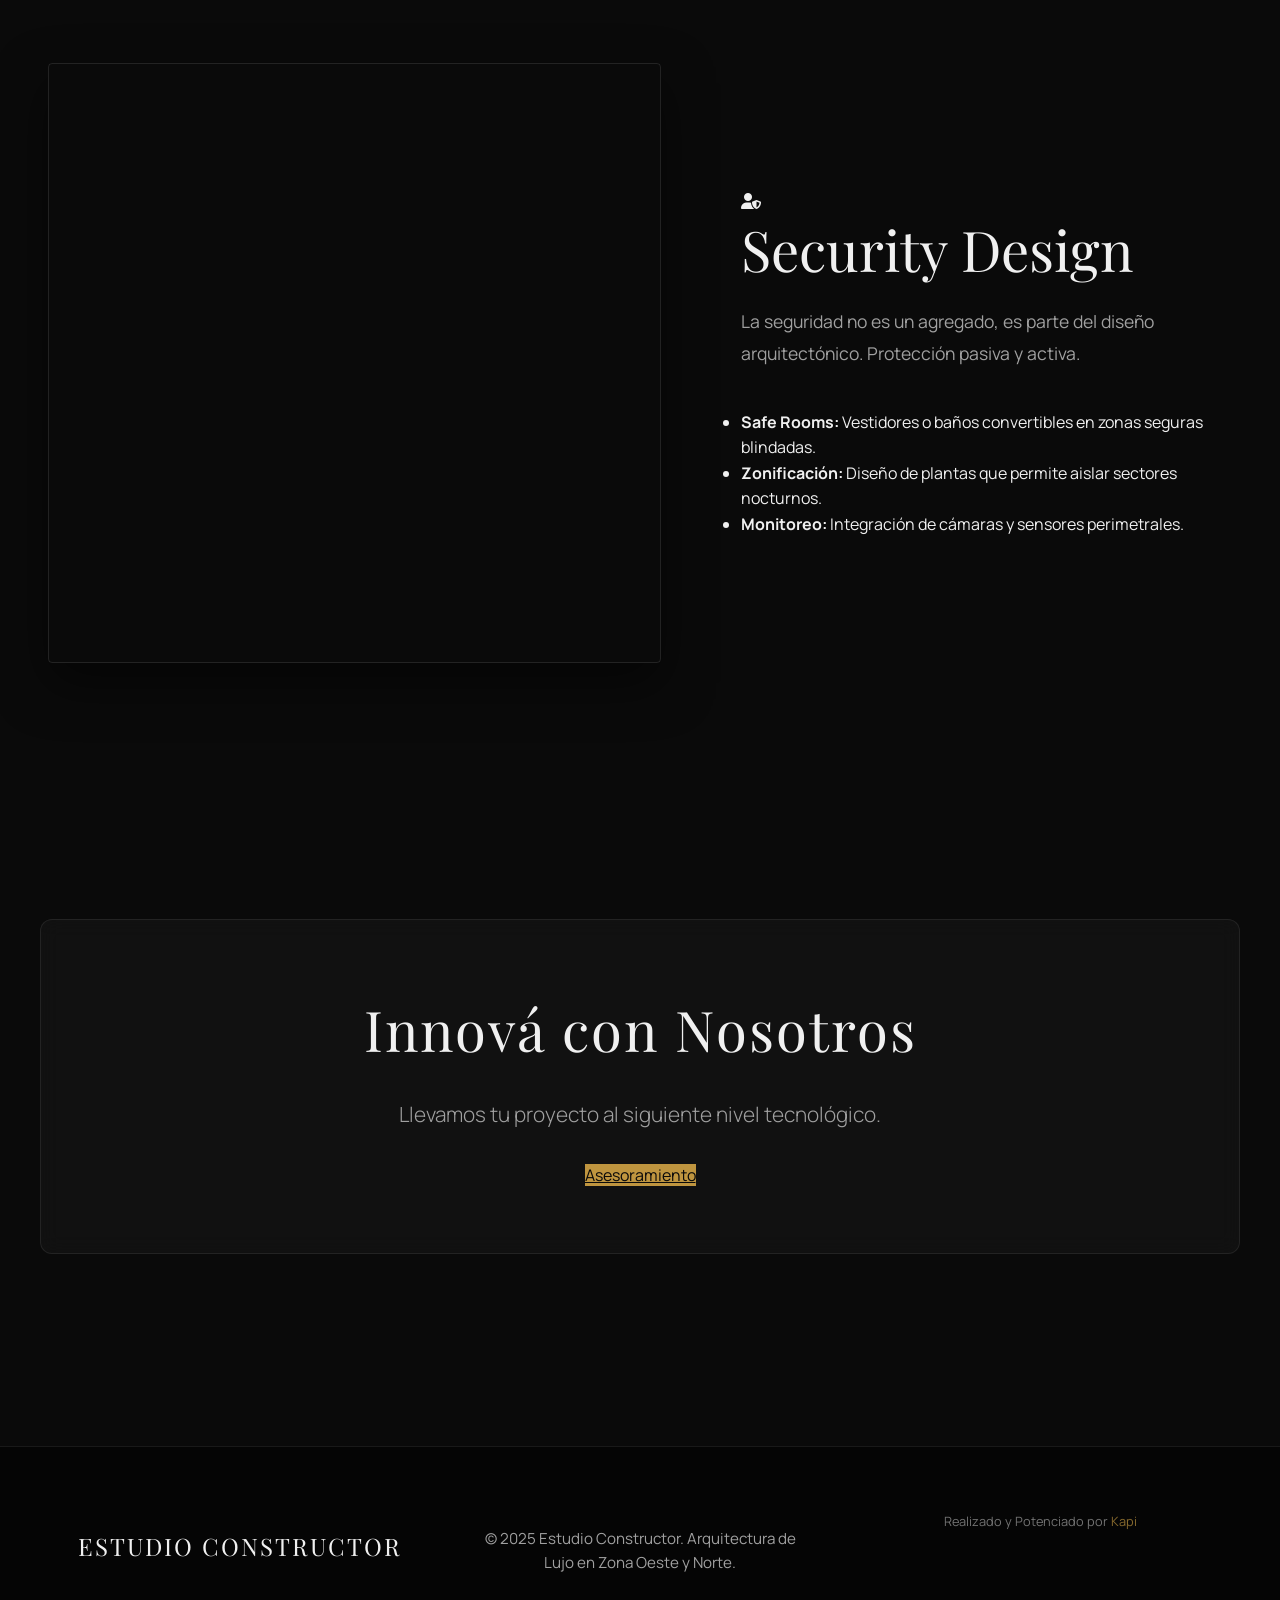
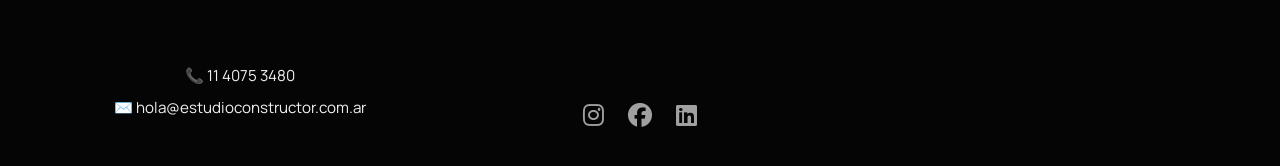
<file: innovacion.html>
<!DOCTYPE html>
<html lang="es">

<head>
    <meta charset="UTF-8">
    <meta name="viewport" content="width=device-width, initial-scale=1.0">
    <title>Innovación & Tecnología - Estudio Constructor</title>
    <meta name="description"
        content="Construcción sustentable y tecnología Smart Home. Eco-Luxury, Domótica y Seguridad integrada en tu hogar.">
    <meta property="og:type" content="website">
    <meta property="og:title" content="Innovación & Tecnología - Estudio Constructor">
    <meta property="og:description"
        content="Construcción sustentable y tecnología Smart Home. Eco-Luxury, Domótica y Seguridad integrada en tu hogar.">
    <meta property="og:image" content="https://estudioconstructor.com.ar/images/og-image.jpg">
    <meta property="og:url" content="https://estudioconstructor.com.ar/innovacion.html">
    <link rel="canonical" href="https://estudioconstructor.com.ar/innovacion.html">
    <link rel="icon" type="image/webp" href="images/favicon.webp">
    <link rel="stylesheet" href="css/styles_premium_pro.css?v=2.0">
    <link rel="stylesheet" href="https://cdnjs.cloudflare.com/ajax/libs/font-awesome/6.4.0/css/all.min.css">
</head>

<body>
    <header class="main-header">
        <div class="logo"><a href="index.html">ESTUDIO CONSTRUCTOR</a></div>
        <div class="menu-toggle" id="mobile-menu">
            <span class="bar"></span>
            <span class="bar"></span>
            <span class="bar"></span>
        </div>
        <nav class="nav-menu">
            <ul>
                <li><a href="index.html">Home</a></li>
                <li><a href="casas.html">Casas</a></li>
                <li><a href="piletas.html">Piletas</a></li>
                <li><a href="cocinas.html">Cocinas</a></li>
                <li><a href="innovacion.html" class="active">Innovación</a></li>
                <li><a href="#contacto" class="btn-contact">Contacto</a></li>
            </ul>
        </nav>
    </header>

    <!-- HERO SECTION -->
    <section class="main-hero" style="background-image: url('images/hero_innovacion.webp'); height: 60vh;">
        <div class="hero-content">
            <h1 class="hero-title">Innovación & Tecnología</h1>
            <p class="hero-subtitle">Smart Home y Construcción Sustentable</p>
        </div>
    </section>

    <!-- CONTENT -->
    <section class="premium-section">
        <div class="premium-container">
            <h2 class="premium-title gold-text">El Futuro es Hoy</h2>
            <p class="premium-lead">Incorporamos tecnología de vanguardia para crear hogares eficientes y seguros.</p>

            <div class="premium-content-grid">
                <div class="premium-block">
                    <h3>Eco-Luxury</h3>
                    <p>Paneles solares, recuperación de agua de lluvia y aislación térmica de alto rendimiento.</p>
                </div>
                <div class="premium-block">
                    <h3>Domótica</h3>
                    <p>Control total desde tu smartphone. Iluminación, climatización y cortinas automatizadas.</p>
                </div>
                <div class="premium-block">
                    <h3>Seguridad</h3>
                    <p>Sistemas de monitoreo inteligente, accesos biométricos y diseño preventivo.</p>
                </div>
            </div>
        </div>
    </section>

    <!-- DETAILED SECTIONS (Zig-Zag for Detail) -->

    <!-- Eco-Luxury -->
    <section class="preview-section">
        <div class="preview-container">
            <div class="preview-image"
                style="background-image: url('https://images.unsplash.com/photo-1518531933037-91b2f5f229cc?w=800');">
            </div>
            <div class="preview-text">
                <div class="pillar-icon"><i class="fas fa-leaf"></i></div>
                <h2 class="preview-title">Eco-Luxury</h2>
                <p class="preview-desc">El lujo hoy es sustentable. Implementamos soluciones que reducen la huella
                    de
                    carbono sin sacrificar confort.</p>
                <ul class="bento-list" style="margin-top: 1rem;">
                    <li><strong>Biodigestores:</strong> Tratamiento ecológico de aguas residuales.</li>
                    <li><strong>Energía Solar:</strong> Pre-instalación para paneles fotovoltaicos.</li>
                    <li><strong>Aislación Térmica:</strong> Ventanas DVH y muros eficientes para reducir consumo
                        energético.</li>
                </ul>
            </div>
        </div>
    </section>

    <!-- Smart Living -->
    <section class="preview-section reverse">
        <div class="preview-container">
            <div class="preview-image" style="background-image: url('images/smart_living.webp');"></div>
            <div class="preview-text">
                <div class="pillar-icon"><i class="fas fa-wifi"></i></div>
                <h2 class="preview-title">Smart Living</h2>
                <p class="preview-desc">Tu casa al alcance de tu mano. Controlá iluminación, climatización y accesos
                    desde tu smartphone.</p>
                <ul class="bento-list" style="margin-top: 1rem;">
                    <li><strong>Domótica Integral:</strong> Infraestructura preparada para automatización.</li>
                    <li><strong>Conectividad:</strong> Redes Mesh para cobertura WiFi total.</li>
                    <li><strong>Movilidad:</strong> Cargadores para vehículos eléctricos en cochera.</li>
                </ul>
            </div>
        </div>
    </section>

    <!-- Security Design -->
    <section class="preview-section">
        <div class="preview-container">
            <div class="preview-image"
                style="background-image: url('https://images.unsplash.com/photo-1564013799919-ab600027ffc6?w=800');">
            </div>
            <div class="preview-text">
                <div class="pillar-icon"><i class="fas fa-user-shield"></i></div>
                <h2 class="preview-title">Security Design</h2>
                <p class="preview-desc">La seguridad no es un agregado, es parte del diseño arquitectónico.
                    Protección
                    pasiva y activa.</p>
                <ul class="bento-list" style="margin-top: 1rem;">
                    <li><strong>Safe Rooms:</strong> Vestidores o baños convertibles en zonas seguras blindadas.
                    </li>
                    <li><strong>Zonificación:</strong> Diseño de plantas que permite aislar sectores nocturnos.</li>
                    <li><strong>Monitoreo:</strong> Integración de cámaras y sensores perimetrales.</li>
                </ul>
            </div>
        </div>
    </section>

    <!-- CTA -->
    <section class="premium-section">
        <div class="premium-container">
            <div class="glass-card" style="padding: 4rem; text-align: center;">
                <h2 class="premium-title">Innová con Nosotros</h2>
                <p class="premium-lead" style="margin-bottom: 2rem;">Llevamos tu proyecto al siguiente nivel
                    tecnológico.</p>
                <a href="index.html#contacto" class="btn-explore"
                    style="background: var(--gold-solid); color: var(--bg-dark); border: none;">Asesoramiento</a>
            </div>
        </div>
    </section>

    <!-- FOOTER -->
    <footer id="contacto">
        <div class="footer-content">
            <div class="footer-logo">ESTUDIO CONSTRUCTOR</div>
            <p>&copy; 2025 Estudio Constructor. Arquitectura de Lujo en Zona Oeste y Norte.</p>
            <p style="font-size: 0.8rem; opacity: 0.7; margin-top: -1rem;">Realizado y Potenciado por <a
                    href="https://kapi.com.ar" target="_blank"
                    style="color: var(--gold-solid); text-decoration: none;">Kapi</a></p>
            <div class="contact-info">
                <p>📞 <a href="tel:+5491140753480" style="color: inherit; text-decoration: none;">11 4075 3480</a></p>
                <p>✉️ hola@estudioconstructor.com.ar</p>
            </div>
            <div class="social-links">
                <a href="https://www.instagram.com/estudioconstructor/" target="_blank" aria-label="Instagram"><i
                        class="fab fa-instagram"></i></a>
                <a href="https://www.facebook.com/Estudioconstructor.arg" target="_blank" aria-label="Facebook"><i
                        class="fab fa-facebook"></i></a>
                <a href="#" aria-label="LinkedIn"><i class="fab fa-linkedin"></i></a>
            </div>
        </div>
    </footer>

    <!-- WHATSAPP BUTTON -->
    <a href="https://wa.me/5491140753480" class="whatsapp-float" target="_blank">
        <i class="fab fa-whatsapp"></i>
    </a>

    <script src="js/main.js"></script>
</body>

</html>
</file>
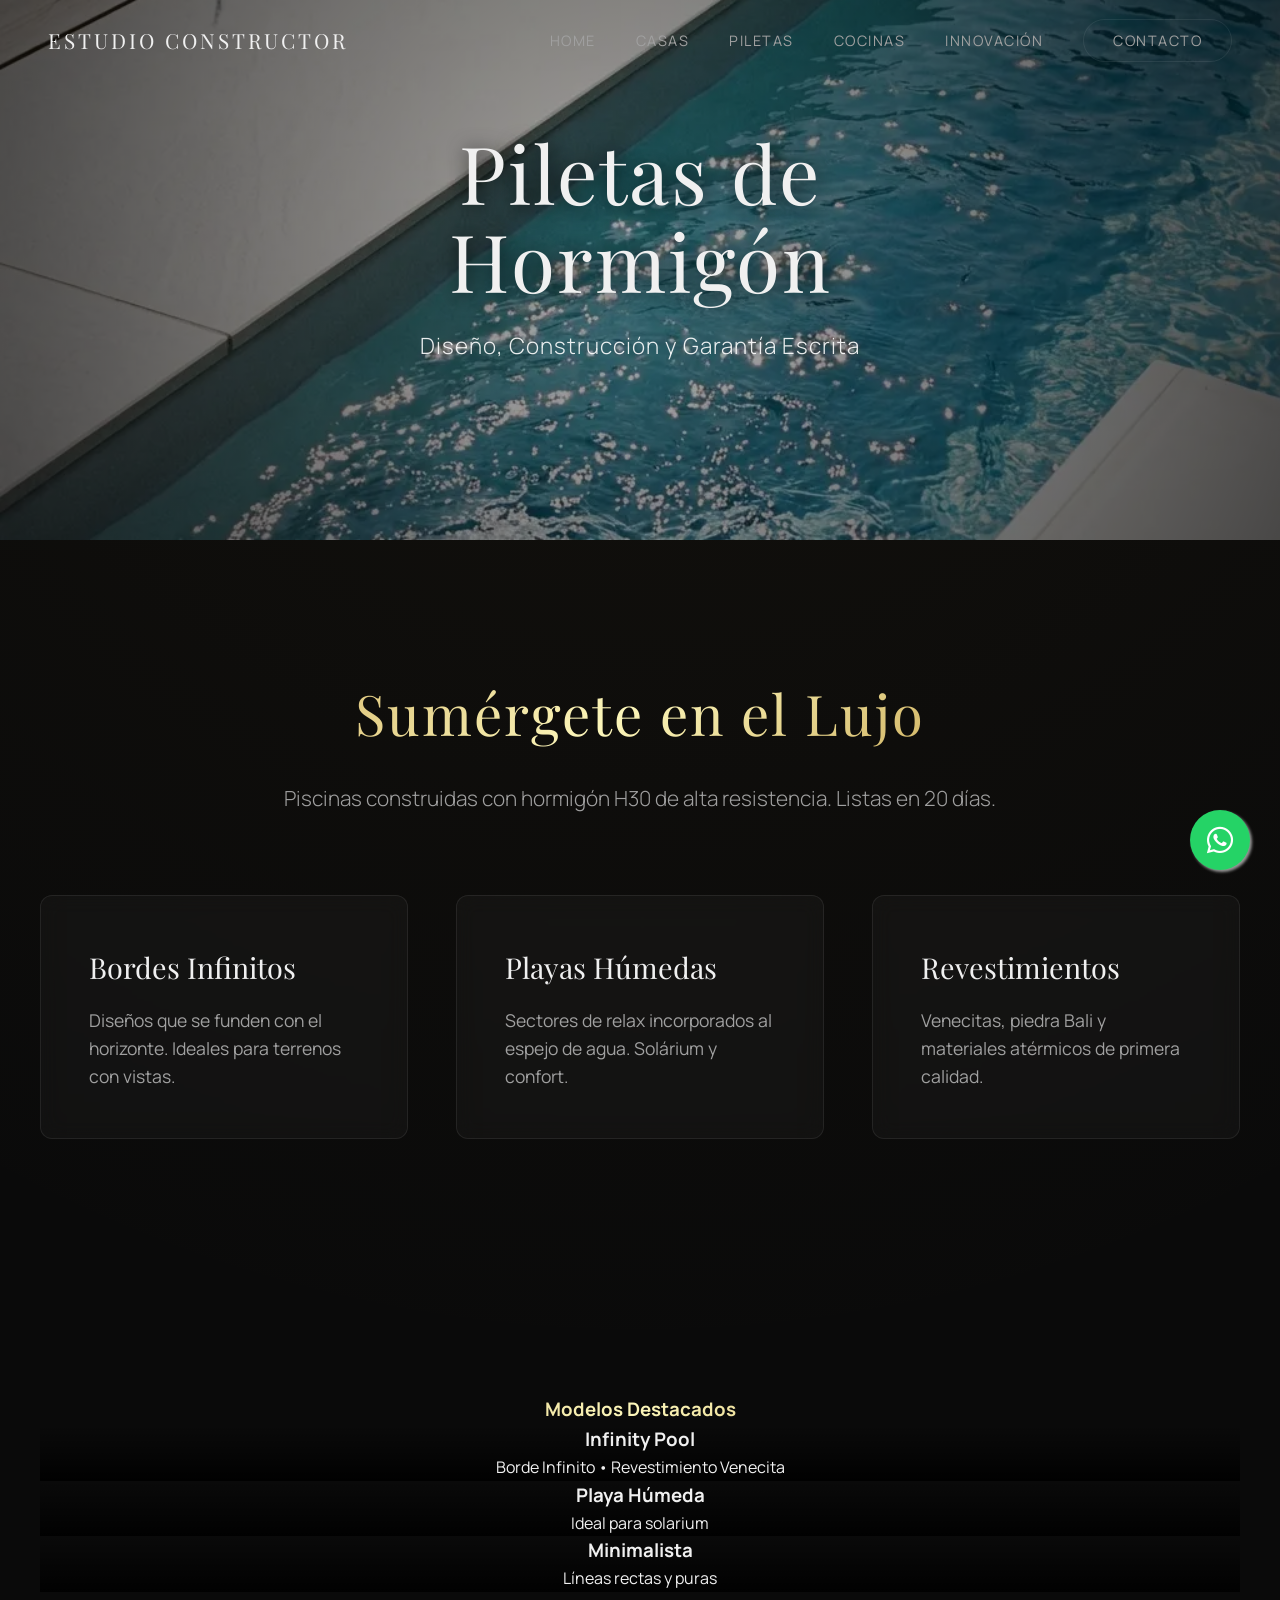
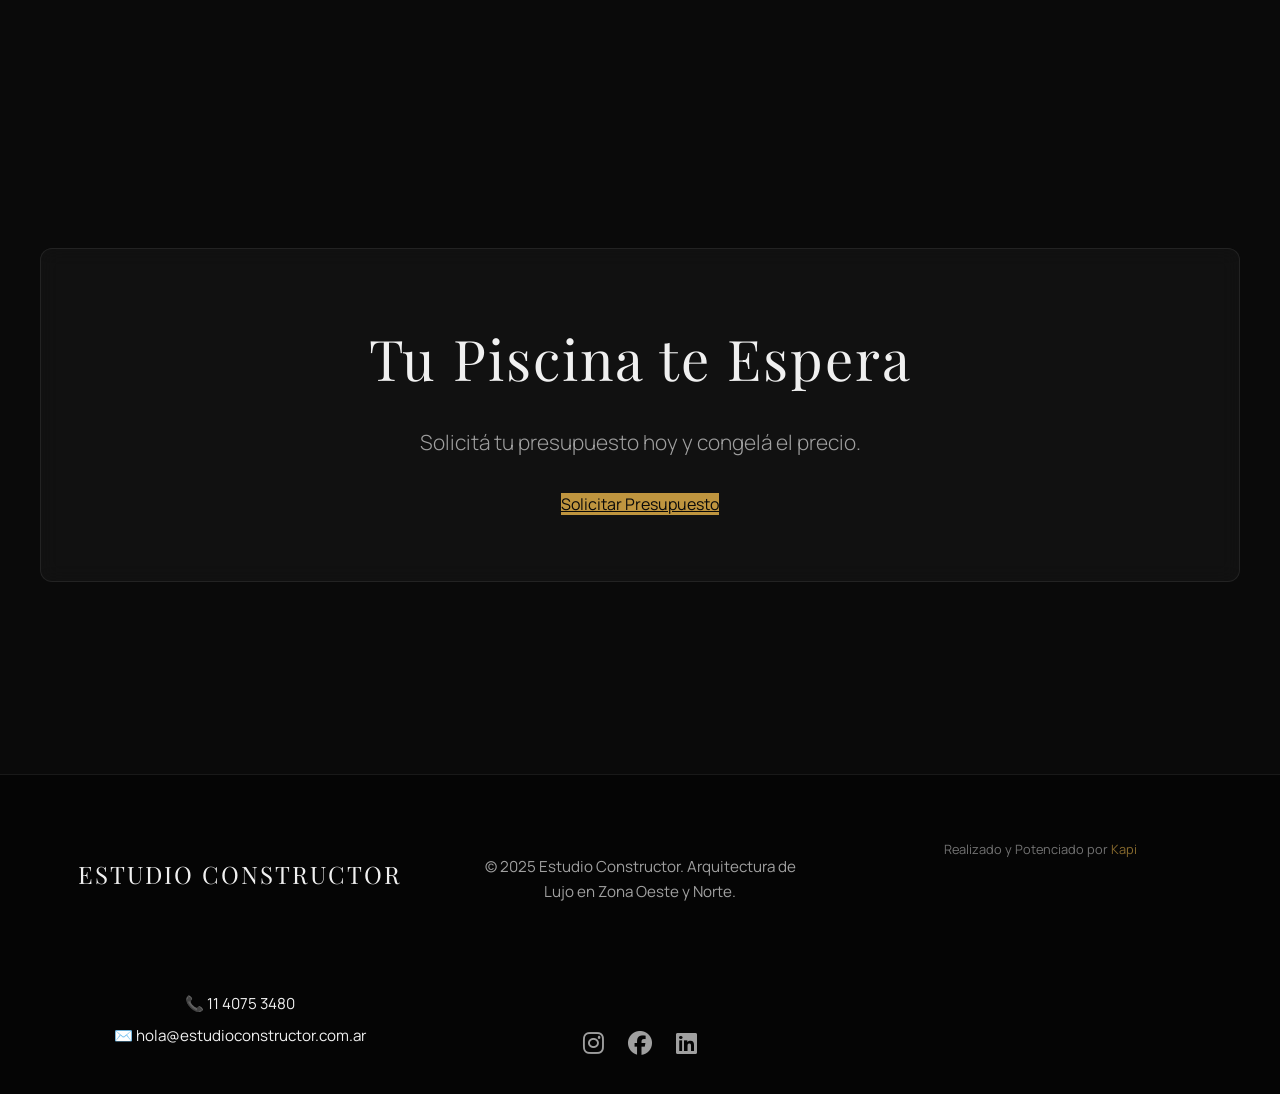
<file: piletas.html>
<!DOCTYPE html>
<html lang="es">

<head>
    <meta charset="UTF-8">
    <meta name="viewport" content="width=device-width, initial-scale=1.0">
    <title>Piletas de Hormigón - Estudio Constructor</title>
    <meta name="description"
        content="Construcción de piletas de hormigón H30 en 20 días. Garantía escrita. Zona Oeste y Norte.">
    <meta property="og:type" content="website">
    <meta property="og:title" content="Piletas de Hormigón - Estudio Constructor">
    <meta property="og:description"
        content="Construcción de piletas de hormigón H30 en 20 días. Garantía escrita. Zona Oeste y Norte.">
    <meta property="og:image" content="https://estudioconstructor.com.ar/images/og-image.jpg">
    <meta property="og:url" content="https://estudioconstructor.com.ar/piletas.html">
    <link rel="canonical" href="https://estudioconstructor.com.ar/piletas.html">
    <link rel="icon" type="image/webp" href="images/favicon.webp">
    <link rel="stylesheet" href="css/styles_premium_pro.css?v=2.0">
    <link rel="stylesheet" href="https://cdnjs.cloudflare.com/ajax/libs/font-awesome/6.4.0/css/all.min.css">
</head>

<body>
    <header class="main-header">
        <div class="logo"><a href="index.html">ESTUDIO CONSTRUCTOR</a></div>
        <div class="menu-toggle" id="mobile-menu">
            <span class="bar"></span>
            <span class="bar"></span>
            <span class="bar"></span>
        </div>
        <nav class="nav-menu">
            <ul>
                <li><a href="index.html">Home</a></li>
                <li><a href="casas.html">Casas</a></li>
                <li><a href="piletas.html" class="active">Piletas</a></li>
                <li><a href="cocinas.html">Cocinas</a></li>
                <li><a href="innovacion.html">Innovación</a></li>
                <li><a href="#contacto" class="btn-contact">Contacto</a></li>
            </ul>
        </nav>
    </header>

    <!-- HERO SECTION -->
    <section class="main-hero" style="background-image: url('images/hero_piletas.webp'); height: 60vh;">
        <div class="hero-content">
            <h1 class="hero-title">Piletas de Hormigón</h1>
            <p class="hero-subtitle">Diseño, Construcción y Garantía Escrita</p>
        </div>
    </section>

    <!-- CONTENT -->
    <section class="premium-section">
        <div class="premium-container">
            <h2 class="premium-title gold-text">Sumérgete en el Lujo</h2>
            <p class="premium-lead">Piscinas construidas con hormigón H30 de alta resistencia. Listas en 20 días.</p>

            <div class="premium-content-grid">
                <div class="premium-block">
                    <h3>Bordes Infinitos</h3>
                    <p>Diseños que se funden con el horizonte. Ideales para terrenos con vistas.</p>
                </div>
                <div class="premium-block">
                    <h3>Playas Húmedas</h3>
                    <p>Sectores de relax incorporados al espejo de agua. Solárium y confort.</p>
                </div>
                <div class="premium-block">
                    <h3>Revestimientos</h3>
                    <p>Venecitas, piedra Bali y materiales atérmicos de primera calidad.</p>
                </div>
            </div>
        </div>
    </section>

    <!-- GALLERY GRID (Bento Style) -->
    <section class="premium-section" style="padding-top: 0;">
        <div class="premium-container">
            <h3 class="premium-subtitle gold-text">Modelos Destacados</h3>
            <div class="bento-grid">
                <div class="bento-card main-feature"
                    style="background-image: url('https://images.unsplash.com/photo-1572331165267-854da2b00cc6?w=800'); background-size: cover;">
                    <div class="bento-content"
                        style="background: linear-gradient(to top, rgba(0,0,0,0.9), transparent); height: 100%; justify-content: flex-end;">
                        <h3>Infinity Pool</h3>
                        <p class="bento-subtitle">Borde Infinito • Revestimiento Venecita</p>
                    </div>
                </div>
                <div class="bento-card"
                    style="background-image: url('https://images.unsplash.com/photo-1576013551627-0cc20b96c2a7?w=800'); background-size: cover;">
                    <div class="bento-content"
                        style="background: linear-gradient(to top, rgba(0,0,0,0.9), transparent); height: 100%; justify-content: flex-end;">
                        <h3>Playa Húmeda</h3>
                        <p class="bento-subtitle">Ideal para solarium</p>
                    </div>
                </div>
                <div class="bento-card"
                    style="background-image: url('https://images.unsplash.com/photo-1562778612-e1e0cda9915c?w=800'); background-size: cover;">
                    <div class="bento-content"
                        style="background: linear-gradient(to top, rgba(0,0,0,0.9), transparent); height: 100%; justify-content: flex-end;">
                        <h3>Minimalista</h3>
                        <p class="bento-subtitle">Líneas rectas y puras</p>
                    </div>
                </div>
            </div>
        </div>
    </section>

    <!-- CTA -->
    <section class="premium-section">
        <div class="premium-container">
            <div class="glass-card" style="padding: 4rem; text-align: center;">
                <h2 class="premium-title">Tu Piscina te Espera</h2>
                <p class="premium-lead" style="margin-bottom: 2rem;">Solicitá tu presupuesto hoy y congelá el
                    precio.
                </p>
                <a href="index.html#contacto" class="btn-explore"
                    style="background: var(--gold-solid); color: var(--bg-dark); border: none;">Solicitar
                    Presupuesto</a>
            </div>
        </div>
    </section>

    <!-- FOOTER -->
    <footer id="contacto">
        <div class="footer-content">
            <div class="footer-logo">ESTUDIO CONSTRUCTOR</div>
            <p>&copy; 2025 Estudio Constructor. Arquitectura de Lujo en Zona Oeste y Norte.</p>
            <p style="font-size: 0.8rem; opacity: 0.7; margin-top: -1rem;">Realizado y Potenciado por <a
                    href="https://kapi.com.ar" target="_blank"
                    style="color: var(--gold-solid); text-decoration: none;">Kapi</a></p>
            <div class="contact-info">
                <p>📞 <a href="tel:+5491140753480" style="color: inherit; text-decoration: none;">11 4075 3480</a></p>
                <p>✉️ hola@estudioconstructor.com.ar</p>
            </div>
            <div class="social-links">
                <a href="https://www.instagram.com/estudioconstructor/" target="_blank" aria-label="Instagram"><i
                        class="fab fa-instagram"></i></a>
                <a href="https://www.facebook.com/Estudioconstructor.arg" target="_blank" aria-label="Facebook"><i
                        class="fab fa-facebook"></i></a>
                <a href="#" aria-label="LinkedIn"><i class="fab fa-linkedin"></i></a>
            </div>
        </div>
    </footer>

    <!-- WHATSAPP BUTTON -->
    <a href="https://wa.me/5491140753480" class="whatsapp-float" target="_blank">
        <i class="fab fa-whatsapp"></i>
    </a>

    <script src="js/main.js"></script>
</body>

</html>
</file>
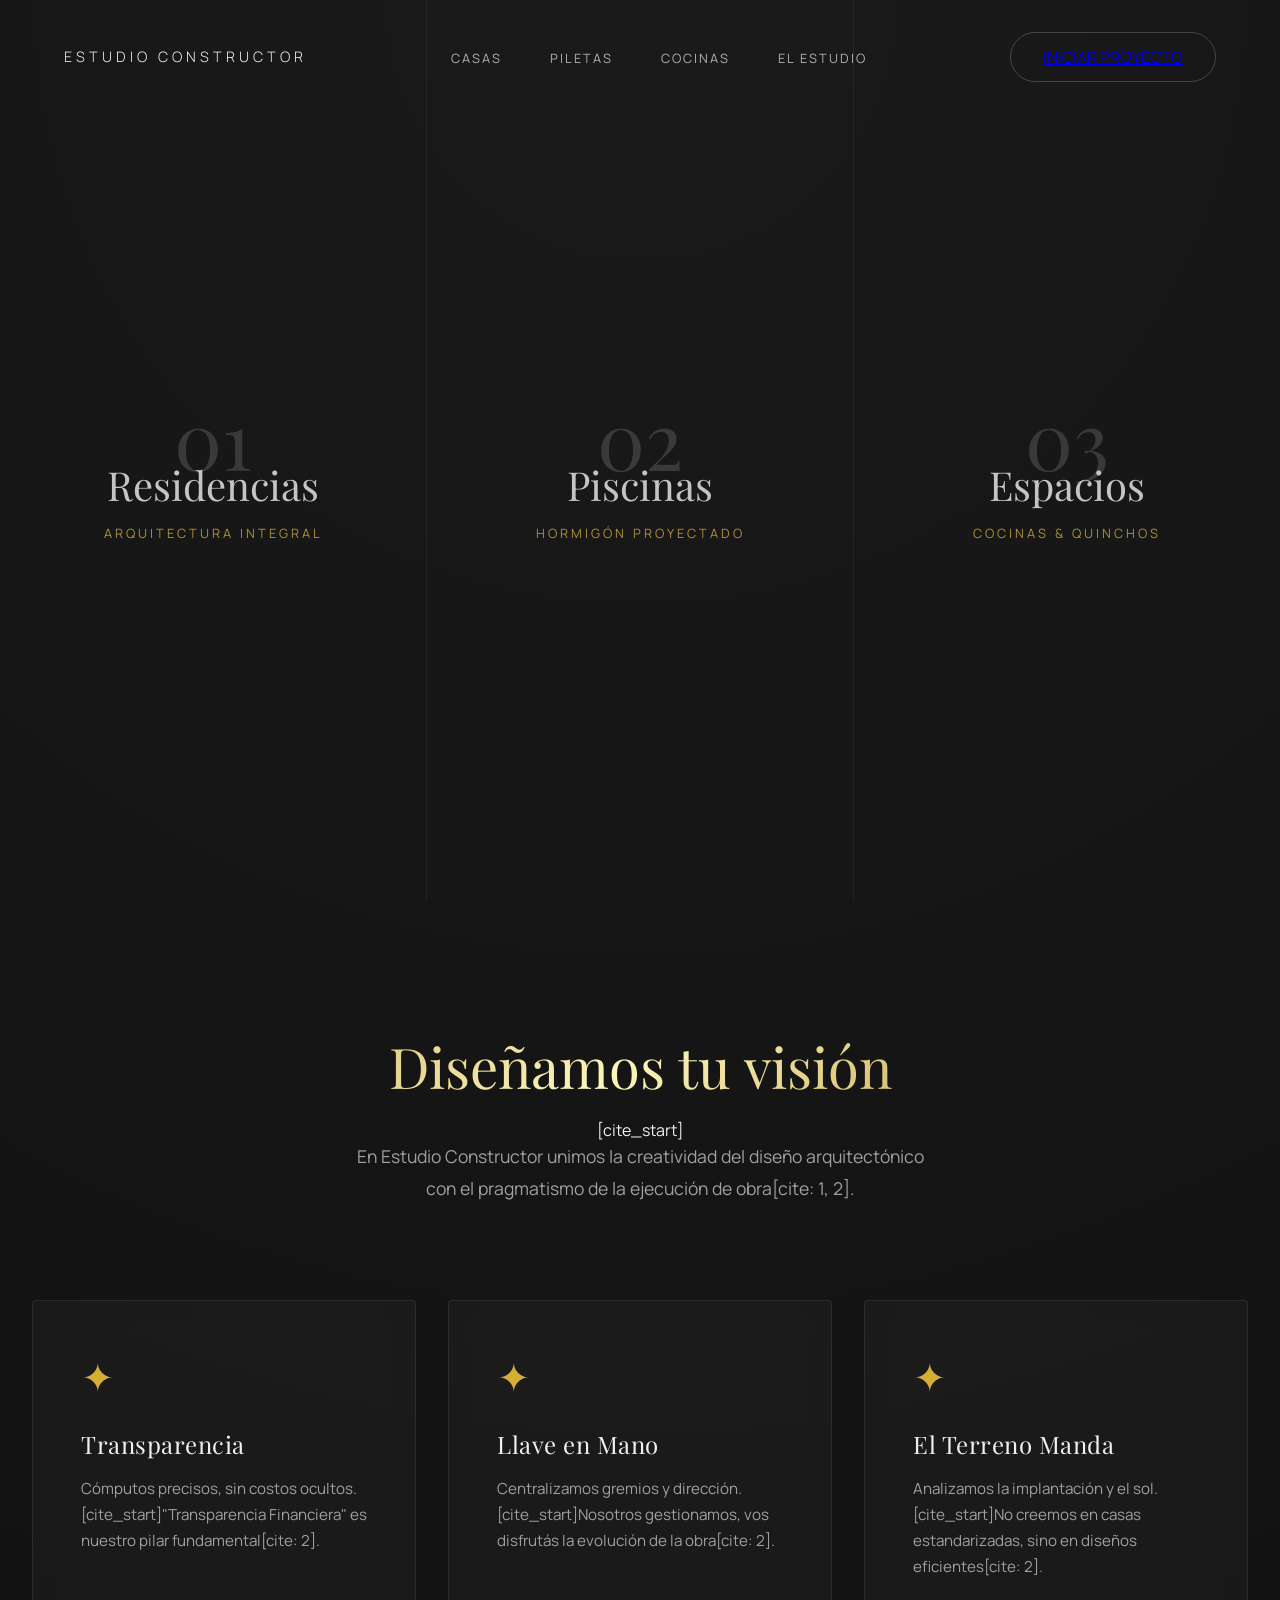
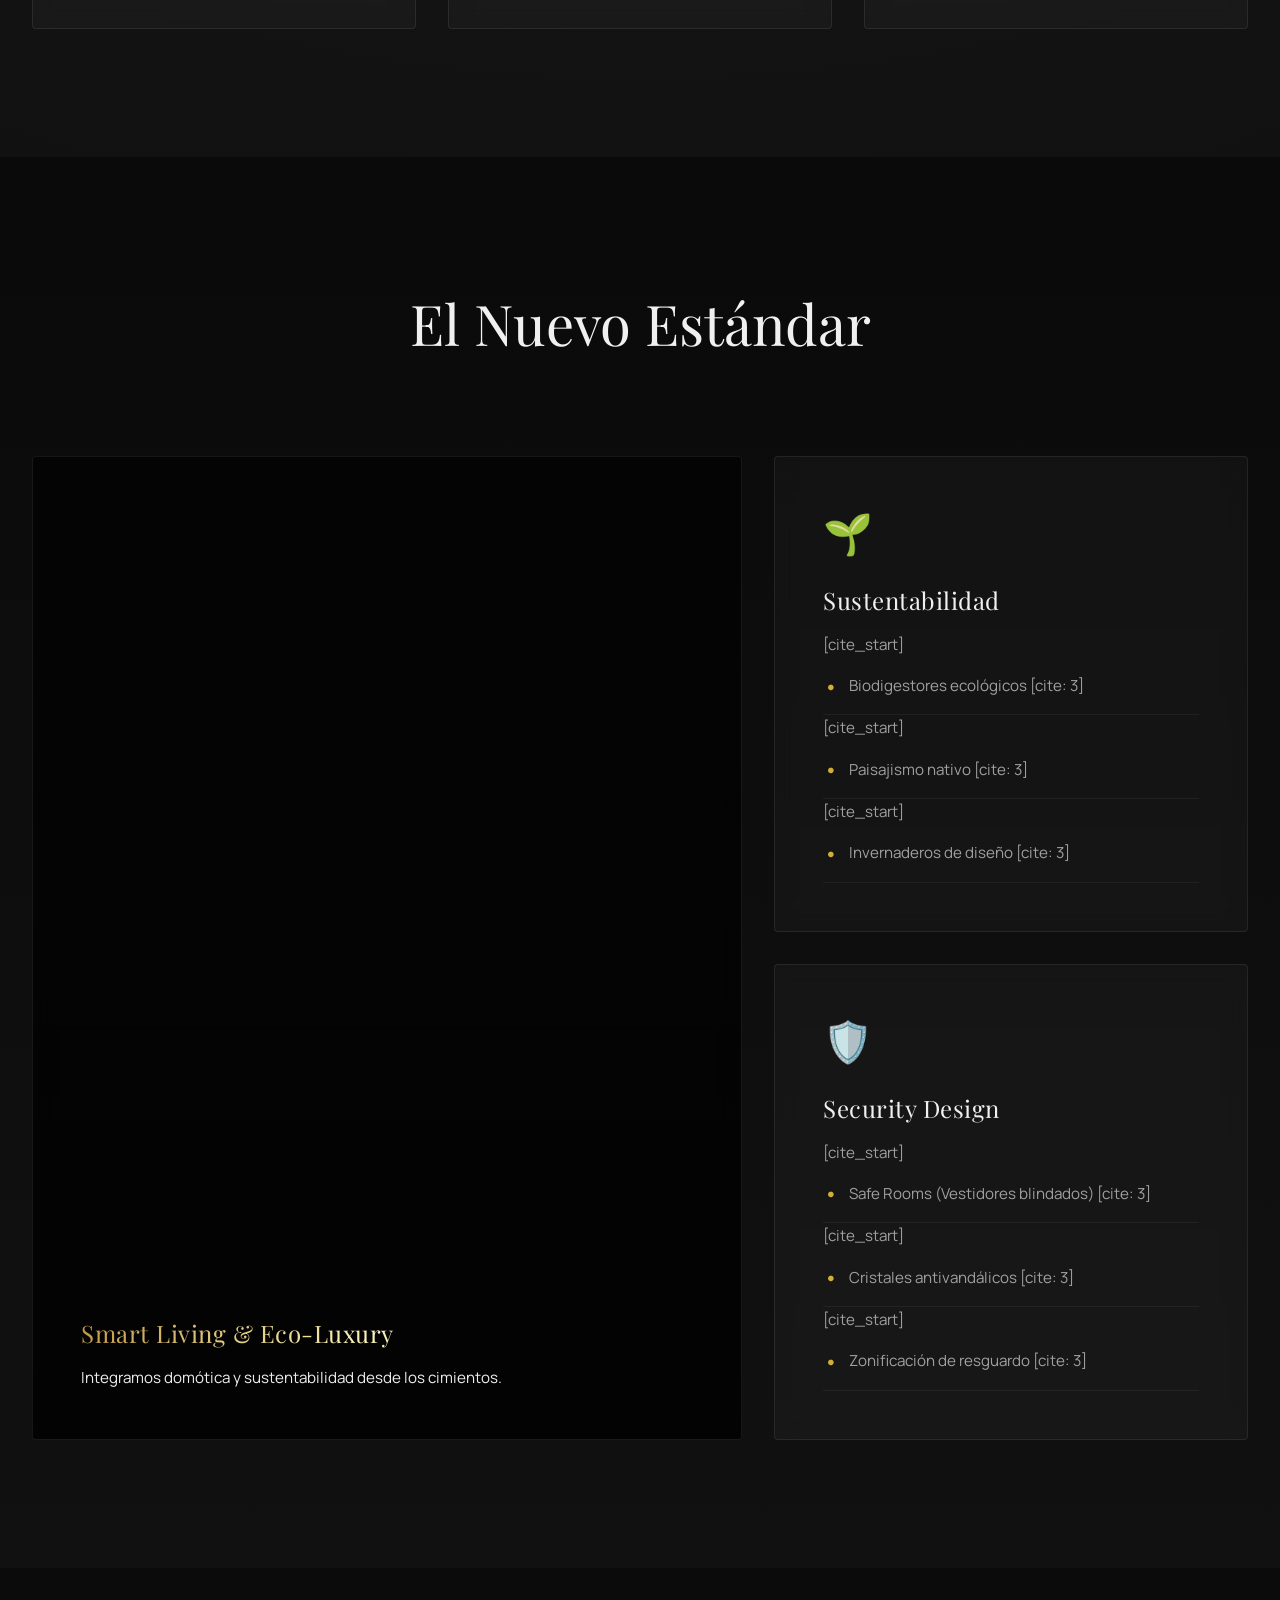
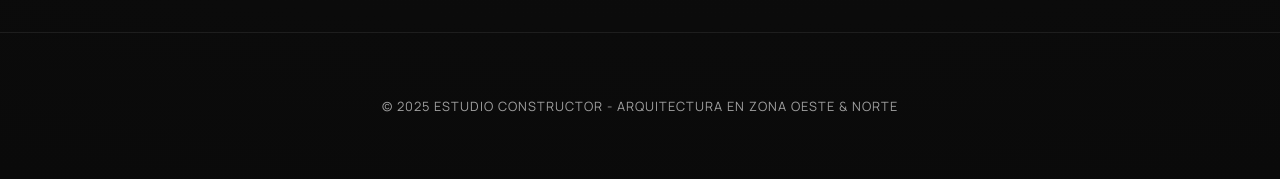
<file: vista_previa.html>
<!DOCTYPE html>
<html lang="es">
<head>
    <meta charset="UTF-8">
    <meta name="viewport" content="width=device-width, initial-scale=1.0">
    <title>Estudio Constructor - Luxury Edition</title>
    <link rel="preconnect" href="https://fonts.googleapis.com">
    <link rel="preconnect" href="https://fonts.gstatic.com" crossorigin>
    <link href="https://fonts.googleapis.com/css2?family=Playfair+Display:ital,wght@0,400;0,600;1,400&family=Manrope:wght@300;400;600&display=swap" rel="stylesheet">
    
    <style>
        /* =========================================
           ESTÉTICA PREMIUM - DARK GLASS LUXURY
           ========================================= */
        :root {
            --bg-dark: #0a0a0a;
            --bg-card: rgba(255, 255, 255, 0.03);
            --glass-border: rgba(255, 255, 255, 0.08);
            --gold-gradient: linear-gradient(135deg, #bf953f, #fcf6ba, #b38728, #fbf5b7, #aa771c);
            --text-main: #f0f0f0;
            --text-muted: #a0a0a0;
            --font-serif: 'Playfair Display', serif;
            --font-sans: 'Manrope', sans-serif;
        }

        * { margin: 0; padding: 0; box-sizing: border-box; }
        
        body {
            background-color: var(--bg-dark);
            color: var(--text-main);
            font-family: var(--font-sans);
            overflow-x: hidden;
            /* Fondo sutil con ruido para textura premium */
            background-image: radial-gradient(circle at 50% 0%, #1a1a1a, #0a0a0a);
        }

        /* --- TIPOGRAFÍA DE LUJO --- */
        h1, h2, h3, h4 { font-family: var(--font-serif); font-weight: 400; }
        
        .gold-text {
            background: var(--gold-gradient);
            -webkit-background-clip: text;
            -webkit-text-fill-color: transparent;
            background-size: 200% auto;
            animation: shine 5s linear infinite;
        }

        @keyframes shine { to { background-position: 200% center; } }

        /* --- HEADER --- */
        .main-header {
            position: fixed; width: 100%; padding: 2rem 4rem;
            display: flex; justify-content: space-between; align-items: center; z-index: 1000;
            transition: 0.5s;
        }
        .main-header.scrolled {
            padding: 1rem 4rem;
            background: rgba(10, 10, 10, 0.8);
            backdrop-filter: blur(15px);
            border-bottom: 1px solid var(--glass-border);
        }
        .logo { font-family: var(--font-sans); font-weight: 300; letter-spacing: 4px; text-transform: uppercase; font-size: 0.9rem; }
        
        nav ul { display: flex; gap: 3rem; list-style: none; }
        nav a { color: var(--text-main); text-decoration: none; font-size: 0.8rem; text-transform: uppercase; letter-spacing: 2px; transition: 0.3s; opacity: 0.7; }
        nav a:hover { opacity: 1; color: #d4af37; }
        
        .btn-contact {
            padding: 0.8rem 2rem;
            border: 1px solid rgba(255,255,255,0.2);
            border-radius: 50px; /* Pill shape es más moderno */
            transition: 0.4s;
        }
        .btn-contact:hover { background: var(--text-main); color: var(--bg-dark); border-color: var(--text-main); }

        /* --- SPLIT HERO (MEJORADO) --- */
        .split-container { display: flex; height: 100vh; width: 100%; overflow: hidden; }
        
        .split-item {
            flex: 1; position: relative; transition: all 0.8s cubic-bezier(0.25, 1, 0.5, 1);
            display: flex; align-items: center; justify-content: center;
            border-right: 1px solid rgba(255,255,255,0.05);
            cursor: pointer;
        }
        .split-item:last-child { border-right: none; }
        
        /* Imágenes de fondo (UNSPLASH) */
        .bg-img {
            position: absolute; top: 0; left: 0; width: 100%; height: 100%;
            background-size: cover; background-position: center;
            transition: transform 1.2s ease;
            filter: grayscale(100%) brightness(0.6);
        }
        
        /* Imágenes específicas para Casas, Piletas, Cocinas */
        .item-1 .bg-img { background-image: url('https://images.unsplash.com/photo-1600607687939-ce8a6c25118c?q=80&w=2053&auto=format&fit=crop'); }
        .item-2 .bg-img { background-image: url('https://images.unsplash.com/photo-1576013551627-0cc20b96c2a7?q=80&w=2070&auto=format&fit=crop'); }
        .item-3 .bg-img { background-image: url('https://images.unsplash.com/photo-1600566753086-00f18cf6b343?q=80&w=2070&auto=format&fit=crop'); }

        .split-content {
            position: relative; z-index: 2; text-align: center;
            transform: translateY(20px); transition: 0.5s; opacity: 0.8;
        }
        
        .split-item:hover { flex: 2.5; }
        .split-item:hover .bg-img { transform: scale(1.1); filter: grayscale(0%) brightness(0.9); }
        .split-item:hover .split-content { transform: translateY(0); opacity: 1; }

        .big-num { font-family: var(--font-serif); font-size: 5rem; line-height: 1; opacity: 0.2; display: block; margin-bottom: -20px; }
        .hero-title { font-size: 2.5rem; margin-bottom: 10px; font-weight: 400; }
        .hero-subtitle { font-family: var(--font-sans); letter-spacing: 3px; font-size: 0.8rem; text-transform: uppercase; color: #d4af37; }

        /* --- SECCIONES CARDS --- */
        .section-padding { padding: 8rem 2rem; max-width: 1400px; margin: 0 auto; }
        
        .section-header { text-align: center; margin-bottom: 6rem; }
        .section-header h2 { font-size: 3.5rem; margin-bottom: 1rem; }
        .section-header p { font-size: 1.1rem; color: var(--text-muted); max-width: 600px; margin: 0 auto; line-height: 1.8; }

        /* Tarjetas Estilo Vidrio (Glassmorphism) */
        .grid-3 { display: grid; grid-template-columns: repeat(auto-fit, minmax(350px, 1fr)); gap: 2rem; }
        
        .glass-card {
            background: var(--bg-card);
            backdrop-filter: blur(10px);
            -webkit-backdrop-filter: blur(10px);
            border: 1px solid var(--glass-border);
            padding: 3rem;
            border-radius: 4px; /* Bordes menos redondeados = más arquitectónico */
            transition: 0.4s;
            position: relative;
            overflow: hidden;
        }

        .glass-card::before {
            content: ''; position: absolute; top: 0; left: 0; width: 100%; height: 1px;
            background: linear-gradient(90deg, transparent, rgba(255,255,255,0.3), transparent);
            transform: translateX(-100%); transition: 0.6s;
        }

        .glass-card:hover {
            transform: translateY(-10px);
            border-color: rgba(212, 175, 55, 0.3); /* Dorado sutil */
            background: rgba(255, 255, 255, 0.05);
        }
        .glass-card:hover::before { transform: translateX(100%); }

        .icon-box { font-size: 2.5rem; margin-bottom: 1.5rem; color: #d4af37; }
        .card-title { font-size: 1.5rem; margin-bottom: 1rem; letter-spacing: 0.5px; }
        .card-text { color: var(--text-muted); line-height: 1.7; font-size: 0.95rem; }

        /* --- INNOVACIÓN (Layout Asimétrico) --- */
        .innovation-grid {
            display: grid;
            grid-template-columns: 1.5fr 1fr;
            gap: 2rem;
        }
        .highlight-card {
            background: linear-gradient(rgba(0,0,0,0.6), rgba(0,0,0,0.8)), url('https://images.unsplash.com/photo-1558442996-528422f9d3f4?q=80&w=1973&auto=format&fit=crop');
            background-size: cover;
            grid-row: span 2;
            display: flex; flex-direction: column; justify-content: flex-end;
        }

        /* --- LISTAS --- */
        .feature-list li {
            list-style: none; padding: 0.5rem 0;
            border-bottom: 1px solid rgba(255,255,255,0.05);
            display: flex; align-items: center;
        }
        .feature-list li::before {
            content: '•'; color: #d4af37; margin-right: 10px; font-size: 1.5rem;
        }

        /* --- FOOTER --- */
        footer { border-top: 1px solid var(--glass-border); padding: 4rem 2rem; text-align: center; margin-top: 4rem; color: var(--text-muted); font-size: 0.8rem; letter-spacing: 1px; }

        @media (max-width: 768px) {
            .split-container { flex-direction: column; }
            .innovation-grid { grid-template-columns: 1fr; }
            .section-header h2 { font-size: 2.5rem; }
            .main-header { padding: 1.5rem; }
            nav { display: none; } /* En esta demo simplificada oculto menú en móvil */
        }
    </style>
</head>
<body>

    <header class="main-header">
        <div class="logo">Estudio Constructor</div>
        <nav>
            <ul>
                <li><a href="#">Casas</a></li>
                <li><a href="#">Piletas</a></li>
                <li><a href="#">Cocinas</a></li>
                <li><a href="#">El Estudio</a></li>
            </ul>
        </nav>
        <a href="#" class="btn-contact">INICIAR PROYECTO</a>
    </header>

    <div class="split-container">
        <div class="split-item item-1">
            <div class="bg-img"></div>
            <div class="split-content">
                <span class="big-num">01</span>
                <h2 class="hero-title">Residencias</h2>
                <span class="hero-subtitle">Arquitectura Integral</span>
            </div>
        </div>
        <div class="split-item item-2">
            <div class="bg-img"></div>
            <div class="split-content">
                <span class="big-num">02</span>
                <h2 class="hero-title">Piscinas</h2>
                <span class="hero-subtitle">Hormigón Proyectado</span>
            </div>
        </div>
        <div class="split-item item-3">
            <div class="bg-img"></div>
            <div class="split-content">
                <span class="big-num">03</span>
                <h2 class="hero-title">Espacios</h2>
                <span class="hero-subtitle">Cocinas & Quinchos</span>
            </div>
        </div>
    </div>

    <section class="section-padding">
        <div class="section-header">
            <h2 class="gold-text">Diseñamos tu visión</h2>
            [cite_start]<p>En Estudio Constructor unimos la creatividad del diseño arquitectónico con el pragmatismo de la ejecución de obra[cite: 1, 2].</p>
        </div>

        <div class="grid-3">
            <div class="glass-card">
                <div class="icon-box">✦</div>
                <h3 class="card-title">Transparencia</h3>
                <p class="card-text">Cómputos precisos, sin costos ocultos. [cite_start]"Transparencia Financiera" es nuestro pilar fundamental[cite: 2].</p>
            </div>
            <div class="glass-card">
                <div class="icon-box">✦</div>
                <h3 class="card-title">Llave en Mano</h3>
                <p class="card-text">Centralizamos gremios y dirección. [cite_start]Nosotros gestionamos, vos disfrutás la evolución de la obra[cite: 2].</p>
            </div>
            <div class="glass-card">
                <div class="icon-box">✦</div>
                <h3 class="card-title">El Terreno Manda</h3>
                <p class="card-text">Analizamos la implantación y el sol. [cite_start]No creemos en casas estandarizadas, sino en diseños eficientes[cite: 2].</p>
            </div>
        </div>
    </section>

    <section class="section-padding" style="background: linear-gradient(to bottom, #0a0a0a, #111);">
        <div class="section-header">
            <h2>El Nuevo Estándar</h2>
        </div>

        <div class="innovation-grid">
            <div class="glass-card highlight-card">
                <h3 class="card-title gold-text">Smart Living & Eco-Luxury</h3>
                <p class="card-text" style="color: #eee">Integramos domótica y sustentabilidad desde los cimientos.</p>
            </div>

            <div class="glass-card">
                <div class="icon-box">🌱</div>
                <h3 class="card-title">Sustentabilidad</h3>
                <ul class="feature-list card-text">
                    [cite_start]<li>Biodigestores ecológicos [cite: 3]</li>
                    [cite_start]<li>Paisajismo nativo [cite: 3]</li>
                    [cite_start]<li>Invernaderos de diseño [cite: 3]</li>
                </ul>
            </div>

            <div class="glass-card">
                <div class="icon-box">🛡️</div>
                <h3 class="card-title">Security Design</h3>
                <ul class="feature-list card-text">
                    [cite_start]<li>Safe Rooms (Vestidores blindados) [cite: 3]</li>
                    [cite_start]<li>Cristales antivandálicos [cite: 3]</li>
                    [cite_start]<li>Zonificación de resguardo [cite: 3]</li>
                </ul>
            </div>
        </div>
    </section>

    <footer>
        <p>© 2025 ESTUDIO CONSTRUCTOR - ARQUITECTURA EN ZONA OESTE & NORTE</p>
    </footer>

</body>
</html>
</file>
<file: css/styles_premium_pro.css>
/* ============================================
   DARK LUXURY GLASSMORPHISM DESIGN SYSTEM
   Estudio Constructor - Premium Architecture
   ============================================ */

@import url('https://fonts.googleapis.com/css2?family=Playfair+Display:wght@300;400;500;600;700&family=Manrope:wght@300;400;500;600;700&display=swap');

:root {
    /* Colors */
    --bg-dark: #0a0a0a;
    --bg-card: rgba(255, 255, 255, 0.03);
    --glass-border: rgba(255, 255, 255, 0.08);
    --text-main: #f0f0f0;
    --text-muted: #a0a0a0;

    /* Gold Gradient */
    --gold-gradient: linear-gradient(135deg, #bf953f, #fcf6ba, #b38728, #fbf5b7, #aa771c);
    --gold-solid: #bf953f;

    /* Typography */
    --font-serif: 'Playfair Display', serif;
    --font-sans: 'Manrope', sans-serif;
}

* {
    margin: 0;
    padding: 0;
    box-sizing: border-box;
}

html {
    scroll-behavior: smooth;
}

body {
    font-family: var(--font-sans);
    background: var(--bg-dark);
    background-image: radial-gradient(circle at 50% 0%, rgba(191, 149, 63, 0.05) 0%, transparent 50%);
    color: var(--text-main);
    overflow-x: hidden;
    line-height: 1.6;
}

/* ============================================
   GLASSMORPHISM UTILITIES
   ============================================ */

.glass-card {
    background: var(--bg-card);
    backdrop-filter: blur(10px);
    -webkit-backdrop-filter: blur(10px);
    border: 1px solid var(--glass-border);
    border-radius: 12px;
    transition: all 0.3s ease;
}

.glass-card:hover {
    background: rgba(255, 255, 255, 0.05);
    border-color: rgba(191, 149, 63, 0.3);
    transform: translateY(-5px);
}

/* ============================================
   GOLD TEXT EFFECT
   ============================================ */

.gold-text {
    background: var(--gold-gradient);
    background-clip: text;
    -webkit-background-clip: text;
    -webkit-text-fill-color: transparent;
    background-size: 200% auto;
    animation: shimmer 3s linear infinite;
}

@keyframes shimmer {
    to {
        background-position: 200% center;
    }
}

/* ============================================
   HEADER
   ============================================ */

.main-header {
    position: fixed;
    top: 0;
    width: 100%;
    padding: 1.5rem 3rem;
    display: flex;
    justify-content: space-between;
    align-items: center;
    z-index: 1000;
    transition: all 0.4s ease;
}

.main-header.scrolled {
    background: var(--bg-card);
    backdrop-filter: blur(10px);
    -webkit-backdrop-filter: blur(10px);
    border-bottom: 1px solid var(--glass-border);
    padding: 1rem 3rem;
}

.logo {
    font-family: var(--font-serif);
    font-weight: 300;
    font-size: 1.3rem;
    letter-spacing: 3px;
    color: var(--text-main);
}

.logo a {
    color: var(--text-main);
    text-decoration: none;
}

nav ul {
    display: flex;
    gap: 2.5rem;
    list-style: none;
}

nav a {
    color: var(--text-muted);
    text-decoration: none;
    font-family: var(--font-sans);
    font-weight: 400;
    font-size: 0.9rem;
    text-transform: uppercase;
    letter-spacing: 1.5px;
    transition: color 0.3s;
}

nav a:hover {
    color: var(--gold-solid);
}

.btn-contact {
    padding: 0.7rem 1.8rem;
    border: 1px solid var(--glass-border);
    border-radius: 50px;
    background: transparent;
    transition: all 0.3s;
}

.btn-contact:hover {
    background: var(--gold-solid);
    border-color: var(--gold-solid);
    color: var(--bg-dark);
}

/* Mobile Menu */
.menu-toggle {
    display: none;
    cursor: pointer;
    z-index: 1001;
}

.bar {
    display: block;
    width: 25px;
    height: 2px;
    margin: 5px auto;
    transition: all 0.3s ease;
    background-color: var(--text-main);
}

/* ============================================
   MAIN HERO (Single Full Screen)
   ============================================ */

.main-hero {
    height: 100vh;
    width: 100%;
    background-image: url('../images/hero_casas.webp');
    background-size: cover;
    background-position: center;
    position: relative;
    display: flex;
    align-items: center;
    justify-content: center;
    text-align: center;
}

.main-hero::before {
    content: '';
    position: absolute;
    inset: 0;
    background: radial-gradient(circle, rgba(0, 0, 0, 0.3) 0%, rgba(0, 0, 0, 0.7) 100%);
}

.hero-content {
    position: relative;
    z-index: 2;
    max-width: 800px;
    padding: 0 2rem;
}

.hero-title {
    font-family: var(--font-serif);
    font-size: 5rem;
    margin-bottom: 1.5rem;
    font-weight: 300;
    letter-spacing: 2px;
    line-height: 1.1;
    text-shadow: 2px 2px 20px rgba(0, 0, 0, 0.8);
}

.hero-subtitle {
    font-size: 1.4rem;
    margin-bottom: 3rem;
    font-weight: 300;
    letter-spacing: 1px;
    color: rgba(255, 255, 255, 0.9);
}

/* ============================================
   PREVIEW SECTIONS (Zig-Zag)
   ============================================ */

.preview-section {
    padding: 8rem 0;
    position: relative;
}

.preview-container {
    max-width: 1400px;
    margin: 0 auto;
    display: flex;
    align-items: center;
    gap: 5rem;
    padding: 0 3rem;
}

.preview-section.reverse .preview-container {
    flex-direction: row-reverse;
}

.preview-image {
    flex: 1;
    height: 600px;
    background-size: cover;
    background-position: center;
    border-radius: 4px;
    position: relative;
    box-shadow: 0 20px 50px rgba(0, 0, 0, 0.5);
}

.preview-image::after {
    content: '';
    position: absolute;
    inset: 0;
    border: 1px solid rgba(255, 255, 255, 0.1);
    border-radius: 4px;
}

.preview-text {
    flex: 0.8;
}

.section-tag {
    display: inline-block;
    font-family: var(--font-sans);
    font-size: 0.9rem;
    text-transform: uppercase;
    letter-spacing: 3px;
    color: var(--gold-solid);
    margin-bottom: 1.5rem;
}

.preview-title {
    font-family: var(--font-serif);
    font-size: 3.5rem;
    margin-bottom: 1.5rem;
    font-weight: 300;
    line-height: 1.2;
}

.preview-desc {
    font-size: 1.1rem;
    color: var(--text-muted);
    margin-bottom: 2.5rem;
    line-height: 1.8;
}

.btn-link {
    display: inline-flex;
    align-items: center;
    gap: 10px;
    color: var(--text-main);
    text-decoration: none;
    font-size: 1rem;
    text-transform: uppercase;
    letter-spacing: 2px;
    transition: color 0.3s;
    border-bottom: 1px solid rgba(255, 255, 255, 0.3);
    padding-bottom: 5px;
}

.btn-link:hover {
    color: var(--gold-solid);
    border-color: var(--gold-solid);
}

/* ============================================
   EL ESTUDIO SECTION
   ============================================ */

.premium-section {
    padding: 8rem 2rem;
    text-align: center;
}

.premium-container {
    max-width: 1200px;
    margin: 0 auto;
}

.premium-title {
    font-family: var(--font-serif);
    font-size: 3.5rem;
    margin-bottom: 1.5rem;
    font-weight: 300;
    letter-spacing: 2px;
}

.premium-lead {
    font-size: 1.3rem;
    margin-bottom: 5rem;
    color: var(--text-muted);
    font-weight: 300;
}

.premium-content-grid {
    display: grid;
    grid-template-columns: repeat(auto-fit, minmax(350px, 1fr));
    gap: 3rem;
    margin-bottom: 8rem;
    text-align: left;
}

.premium-block {
    padding: 3rem;
    background: var(--bg-card);
    backdrop-filter: blur(10px);
    border: 1px solid var(--glass-border);
    border-radius: 12px;
    transition: all 0.3s;
}

.premium-block:hover {
    background: rgba(255, 255, 255, 0.05);
    border-color: rgba(191, 149, 63, 0.3);
    transform: translateY(-5px);
}

.premium-block h3 {
    font-family: var(--font-serif);
    font-size: 1.8rem;
    margin-bottom: 1rem;
    font-weight: 400;
}

.premium-block p {
    font-size: 1.1rem;
    color: var(--text-muted);
}

.main-feature {
    grid-column: span 1;
    grid-row: span 1;
}

@media (max-width: 768px) {

    .split-section:hover {
        flex: 1.3;
    }

    .content h2 {
        font-size: 2.5rem;
    }

    .main-header {
        padding: 1rem;
    }

    .menu-toggle {
        display: block;
    }

    nav.nav-menu {
        display: block;
        position: fixed;
        left: -100%;
        top: 0;
        flex-direction: column;
        background: rgba(10, 10, 10, 0.98);
        backdrop-filter: blur(20px);
        width: 100%;
        height: 100vh;
        text-align: center;
        padding-top: 5rem;
        transition: 0.4s;
        border-right: 1px solid var(--glass-border);
    }

    nav.nav-menu.active {
        left: 0;
    }

    nav.nav-menu ul {
        flex-direction: column;
        gap: 2rem;
    }
}

@keyframes fadeIn {
    from {
        opacity: 0;
        transform: translateY(20px);
    }

    to {
        opacity: 1;
        transform: translateY(0);
    }
}

.animate-in {
    animation: fadeIn 0.6s ease-out;
}

/* Scroll Animations */
.scroll-reveal {
    opacity: 0;
    transform: translateY(30px);
    transition: all 0.6s ease-out;
}

.scroll-reveal.revealed {
    opacity: 1;
    transform: translateY(0);
}

/* ============================================
   CONTACT SECTION
   ============================================ */
.contact-section {
    padding: 6rem 2rem;
    position: relative;
    overflow: hidden;
}

.contact-container {
    max-width: 1200px;
    margin: 0 auto;
    display: grid;
    grid-template-columns: 1fr 1fr;
    gap: 4rem;
    align-items: center;
}

.contact-info-block h3 {
    font-family: var(--font-serif);
    font-size: 2.5rem;
    margin-bottom: 1.5rem;
    color: var(--text-main);
}

.contact-details {
    margin-top: 2rem;
}

.contact-item {
    display: flex;
    align-items: center;
    margin-bottom: 1.5rem;
    font-size: 1.1rem;
    color: var(--text-muted);
}

.contact-item i {
    color: var(--gold-solid);
    font-size: 1.5rem;
    margin-right: 1rem;
    width: 30px;
    text-align: center;
}

.contact-form-wrapper {
    background: var(--bg-card);
    backdrop-filter: blur(10px);
    border: 1px solid var(--glass-border);
    border-radius: 20px;
    padding: 3rem;
    box-shadow: 0 20px 40px rgba(0, 0, 0, 0.3);
}

.form-group {
    margin-bottom: 1.5rem;
}

.form-control {
    width: 100%;
    padding: 1rem;
    background: rgba(255, 255, 255, 0.05);
    border: 1px solid var(--glass-border);
    border-radius: 8px;
    color: var(--text-main);
    font-family: var(--font-sans);
    font-size: 1rem;
    transition: all 0.3s ease;
}

.form-control:focus {
    outline: none;
    border-color: var(--gold-solid);
    background: rgba(255, 255, 255, 0.1);
}

textarea.form-control {
    resize: vertical;
    min-height: 120px;
}

.btn-submit {
    width: 100%;
    padding: 1rem;
    background: var(--gold-gradient);
    border: none;
    border-radius: 8px;
    color: #000;
    font-weight: 700;
    font-size: 1.1rem;
    cursor: pointer;
    transition: transform 0.3s ease;
}

.btn-submit:hover {
    transform: translateY(-2px);
}

/* WHATSAPP FLOAT */
.whatsapp-float {
    position: fixed;
    bottom: 30px;
    right: 30px;
    width: 60px;
    height: 60px;
    background-color: #25d366;
    color: #fff;
    border-radius: 50%;
    text-align: center;
    font-size: 30px;
    box-shadow: 2px 2px 3px #999;
    z-index: 1000;
    display: flex;
    align-items: center;
    justify-content: center;
    transition: all 0.3s ease;
    text-decoration: none;
}

.whatsapp-float:hover {
    transform: scale(1.1);
    box-shadow: 0 0 15px rgba(37, 211, 102, 0.6);
}

/* RESPONSIVE CONTACT */
@media (max-width: 768px) {
    .contact-container {
        grid-template-columns: 1fr;
        gap: 3rem;
    }

    .contact-form-wrapper {
        padding: 2rem;
    }
}

/* ============================================
   SPLIT HERO (Restored from vista_previa)
   ============================================ */

.split-container {
    display: flex;
    height: 100vh;
    width: 100%;
    overflow: hidden;
    margin-top: 0;
    /* Override any default margins */
}

.split-item {
    flex: 1;
    position: relative;
    transition: all 0.8s cubic-bezier(0.25, 1, 0.5, 1);
    display: flex;
    align-items: center;
    justify-content: center;
    border-right: 1px solid rgba(255, 255, 255, 0.05);
    cursor: pointer;
    text-decoration: none;
    /* For the anchor tag wrapper */
}

.split-item:last-child {
    border-right: none;
}

/* Background Images */
.bg-img {
    position: absolute;
    top: 0;
    left: 0;
    width: 100%;
    height: 100%;
    background-size: cover;
    background-position: center;
    transition: transform 1.2s ease;
    filter: grayscale(100%) brightness(0.6);
}

.item-1 .bg-img {
    background-image: url('https://images.unsplash.com/photo-1600607687939-ce8a6c25118c?q=80&w=2053&auto=format&fit=crop');
}

.item-2 .bg-img {
    background-image: url('https://images.unsplash.com/photo-1576013551627-0cc20b96c2a7?q=80&w=2070&auto=format&fit=crop');
}

.item-3 .bg-img {
    background-image: url('https://images.unsplash.com/photo-1600566753086-00f18cf6b343?q=80&w=2070&auto=format&fit=crop');
}

.split-content {
    position: relative;
    z-index: 2;
    text-align: center;
    transform: translateY(20px);
    transition: 0.5s;
    opacity: 0.8;
}

.split-item:hover {
    flex: 2.5;
}

.split-item:hover .bg-img {
    transform: scale(1.1);
    filter: grayscale(0%) brightness(0.9);
}

.split-item:hover .split-content {
    transform: translateY(0);
    opacity: 1;
}

.big-num {
    font-family: var(--font-serif);
    font-size: 5rem;
    line-height: 1;
    opacity: 0.2;
    display: block;
    margin-bottom: -20px;
    color: var(--text-main);
}

.hero-title-split {
    font-family: var(--font-serif);
    font-size: 2.5rem;
    margin-bottom: 10px;
    font-weight: 400;
    color: var(--text-main);
}

.hero-subtitle-split {
    font-family: var(--font-sans);
    letter-spacing: 3px;
    font-size: 0.8rem;
    text-transform: uppercase;
    color: var(--gold-solid);
}

@media (max-width: 768px) {
    .split-container {
        flex-direction: column;
    }

    .split-item {
        width: 100%;
    }
}

/* ============================================
   INNOVATION SECTION
   ============================================ */

.innovation-list {
    display: grid;
    grid-template-columns: repeat(auto-fit, minmax(300px, 1fr));
    gap: 2rem;
    margin-top: 4rem;
    text-align: left;
}

.innovation-item {
    background: var(--bg-card);
    border: 1px solid var(--glass-border);
    border-radius: 12px;
    padding: 2rem;
    position: relative;
    transition: all 0.3s ease;
    overflow: hidden;
}

.innovation-item:hover {
    transform: translateY(-5px);
    border-color: var(--gold-solid);
    background: rgba(255, 255, 255, 0.05);
}

.innovation-header {
    display: flex;
    align-items: center;
    gap: 1rem;
    margin-bottom: 1.5rem;
}

.innovation-number {
    font-family: var(--font-serif);
    font-size: 2.5rem;
    color: var(--gold-solid);
    opacity: 0.5;
}

.innovation-item h3 {
    font-family: var(--font-serif);
    font-size: 1.5rem;
    color: var(--text-main);
    font-weight: 400;
}

.innovation-details {
    position: relative;
    z-index: 2;
}

.innovation-desc {
    color: var(--text-muted);
    margin-bottom: 1.5rem;
    font-size: 1rem;
}

.innovation-tags {
    list-style: none;
    display: flex;
    flex-wrap: wrap;
    gap: 0.5rem;
}

.innovation-tags li {
    font-size: 0.75rem;
    padding: 0.3rem 0.8rem;
    background: rgba(191, 149, 63, 0.1);
    border: 1px solid rgba(191, 149, 63, 0.2);
    border-radius: 20px;
    color: var(--gold-solid);
    text-transform: uppercase;
    letter-spacing: 1px;
}

.innovation-icon {
    position: absolute;
    top: 1.5rem;
    right: 1.5rem;
    font-size: 3rem;
    color: rgba(255, 255, 255, 0.03);
    transition: all 0.3s;
}

/* ============================================
   TESTIMONIALS SECTION (Minimalist Typography)
   ============================================ */

.testimonials-grid {
    display: grid;
    grid-template-columns: repeat(auto-fit, minmax(300px, 1fr));
    gap: 4rem;
    margin-top: 4rem;
    position: relative;
}

/* Vertical Separators */
.testimonials-grid::after {
    content: '';
    position: absolute;
    top: 10%;
    bottom: 10%;
    left: 33.33%;
    width: 1px;
    background: linear-gradient(to bottom, transparent, var(--glass-border), transparent);
}

.testimonials-grid::before {
    content: '';
    position: absolute;
    top: 10%;
    bottom: 10%;
    right: 33.33%;
    width: 1px;
    background: linear-gradient(to bottom, transparent, var(--glass-border), transparent);
}

.testimonial-card {
    background: transparent;
    border: none;
    padding: 2rem;
    position: relative;
    text-align: center;
    transition: all 0.3s ease;
}

.testimonial-card:hover {
    transform: translateY(-5px);
}

.testimonial-quote {
    font-size: 3rem;
    color: var(--gold-solid);
    margin-bottom: 2rem;
    opacity: 0.2;
    font-family: var(--font-serif);
    line-height: 1;
}

.testimonial-text {
    font-family: var(--font-serif);
    font-style: italic;
    font-size: 1.25rem;
    color: var(--text-main);
    margin-bottom: 2.5rem;
    line-height: 1.8;
    font-weight: 300;
}

.client-name {
    display: block;
    font-family: var(--font-sans);
    font-weight: 600;
    color: var(--gold-solid);
    font-size: 0.85rem;
    letter-spacing: 2px;
    text-transform: uppercase;
    position: relative;
    padding-top: 1.5rem;
    margin-top: 0;
}

.client-name::before {
    content: '';
    position: absolute;
    top: 0;
    left: 50%;
    transform: translateX(-50%);
    width: 40px;
    height: 1px;
    background-color: var(--gold-solid);
    opacity: 0.5;
}

.client-project {
    display: block;
    font-size: 0.8rem;
    color: var(--text-muted);
    margin-top: 0.5rem;
    font-family: var(--font-sans);
    letter-spacing: 1px;
    opacity: 0.9;
}

.client-project::before {
    content: '\f3c5';
    font-family: "Font Awesome 6 Free";
    font-weight: 900;
    margin-right: 0.5rem;
    color: var(--gold-solid);
}

@media (max-width: 768px) {

    .testimonials-grid::after,
    .testimonials-grid::before {
        display: none;
    }

    .testimonial-card {
        border-bottom: 1px solid var(--glass-border);
        padding-bottom: 4rem;
    }

    .testimonial-card:last-child {
        border-bottom: none;
    }
}

footer {
    background: #050505;
    border-top: 1px solid var(--glass-border);
    padding: 5rem 0 2rem;
    margin-top: 4rem;
}

.footer-content {
    max-width: 1200px;
    margin: 0 auto;
    padding: 0 2rem;
    display: grid;
    grid-template-columns: repeat(auto-fit, minmax(250px, 1fr));
    gap: 4rem;
    text-align: center;
}

.footer-logo {
    font-family: var(--font-serif);
    font-size: 1.5rem;
    letter-spacing: 2px;
    color: var(--text-main);
    margin-bottom: 1.5rem;
}

.footer-content p {
    color: var(--text-muted);
    font-size: 0.95rem;
    margin-bottom: 1.5rem;
}

.contact-info p {
    margin-bottom: 0.5rem;
    color: var(--text-main);
}

.social-links {
    display: flex;
    justify-content: center;
    gap: 1.5rem;
    margin-top: 2rem;
}

.social-links a {
    color: var(--text-muted);
    font-size: 1.5rem;
    transition: all 0.3s;
}

.social-links a:hover {
    color: var(--gold-solid);
    transform: translateY(-3px);
}

@media (max-width: 768px) {
    .footer-content {
        grid-template-columns: 1fr;
        gap: 3rem;
    }

    /* Fix for Zig-Zag Sections on Mobile */
    .preview-container {
        flex-direction: column;
        gap: 2rem;
        padding: 0 1.5rem;
    }

    .preview-section.reverse .preview-container {
        flex-direction: column;
    }

    .preview-image {
        width: 100%;
        height: 300px;
        /* Fixed height for mobile visibility */
        flex: none;
    }

    .preview-text {
        width: 100%;
        text-align: center;
    }

    .premium-title,
    .preview-title,
    .hero-title {
        font-size: 2.5rem;
    }

    .hero-title {
        line-height: 1.2;
        margin-bottom: 1rem;
    }

    .hero-subtitle {
        font-size: 1rem;
        padding: 0 1rem;
    }
}
</file>
